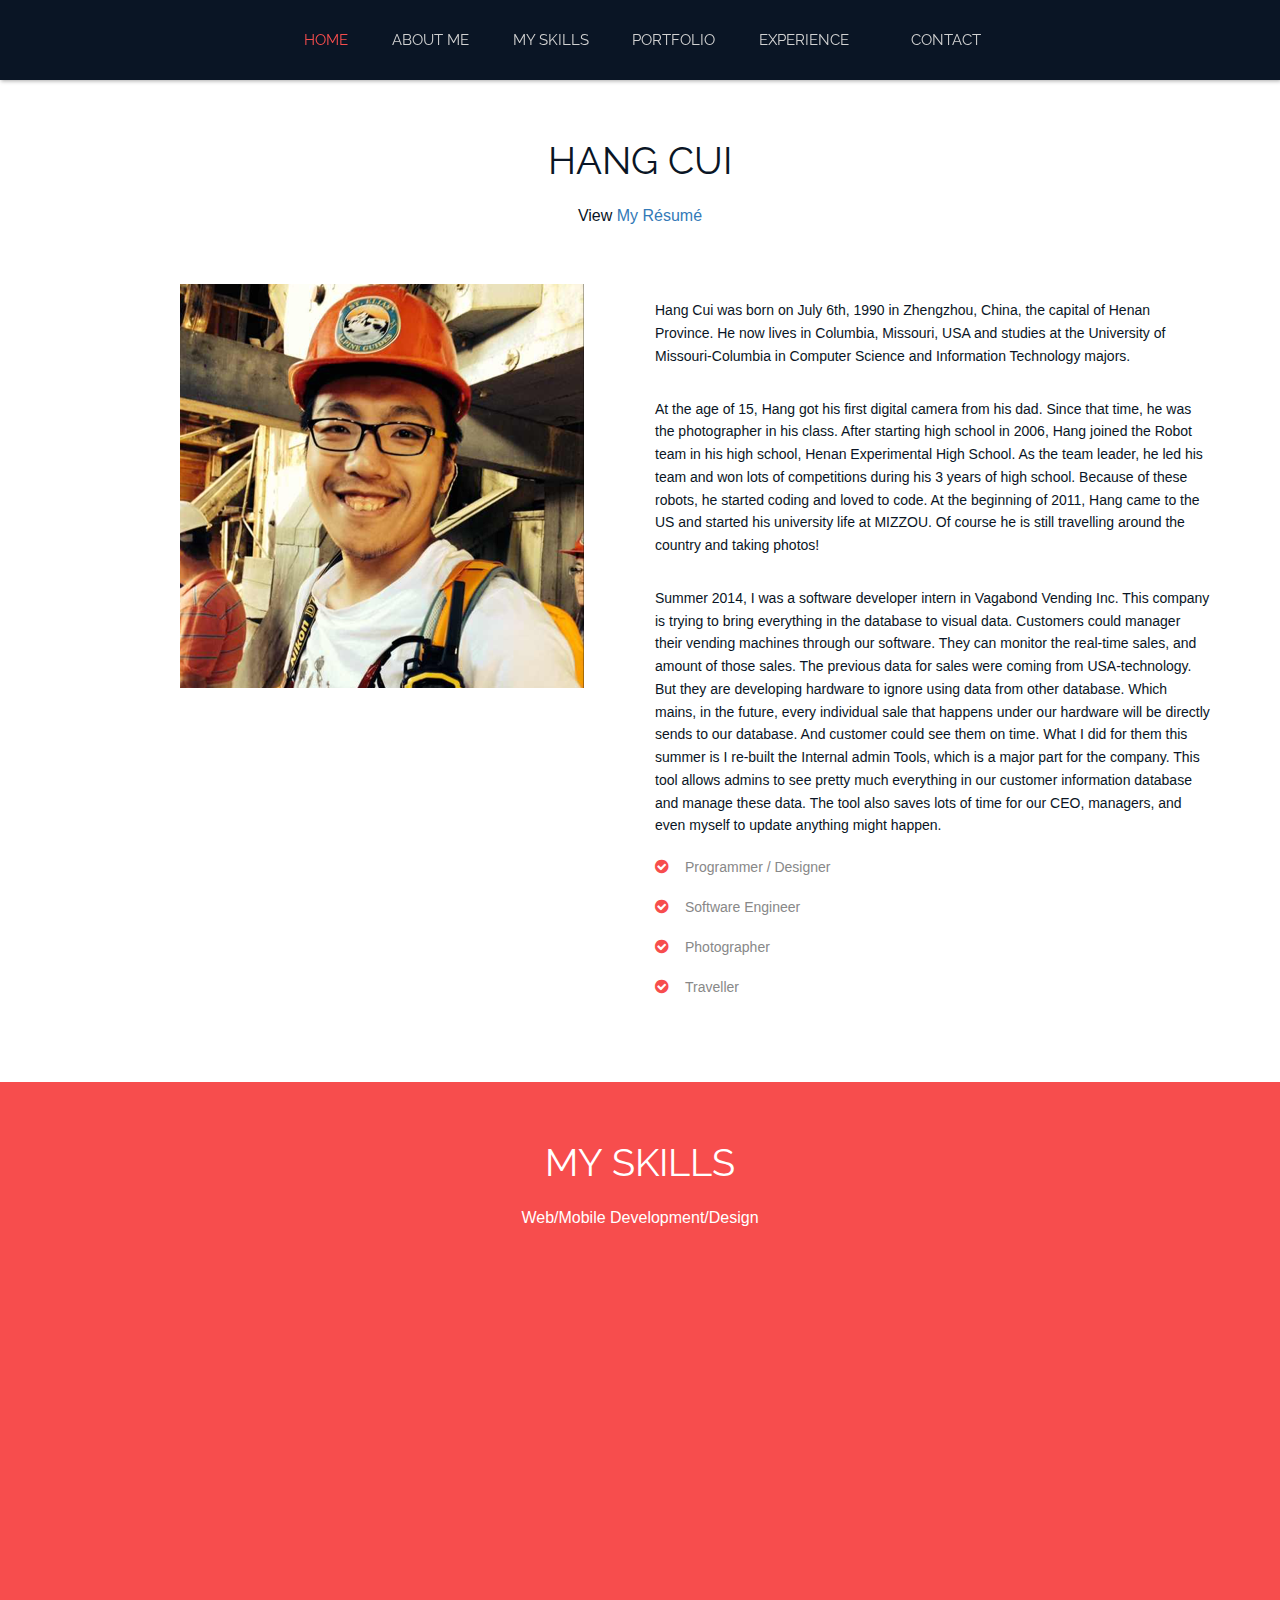
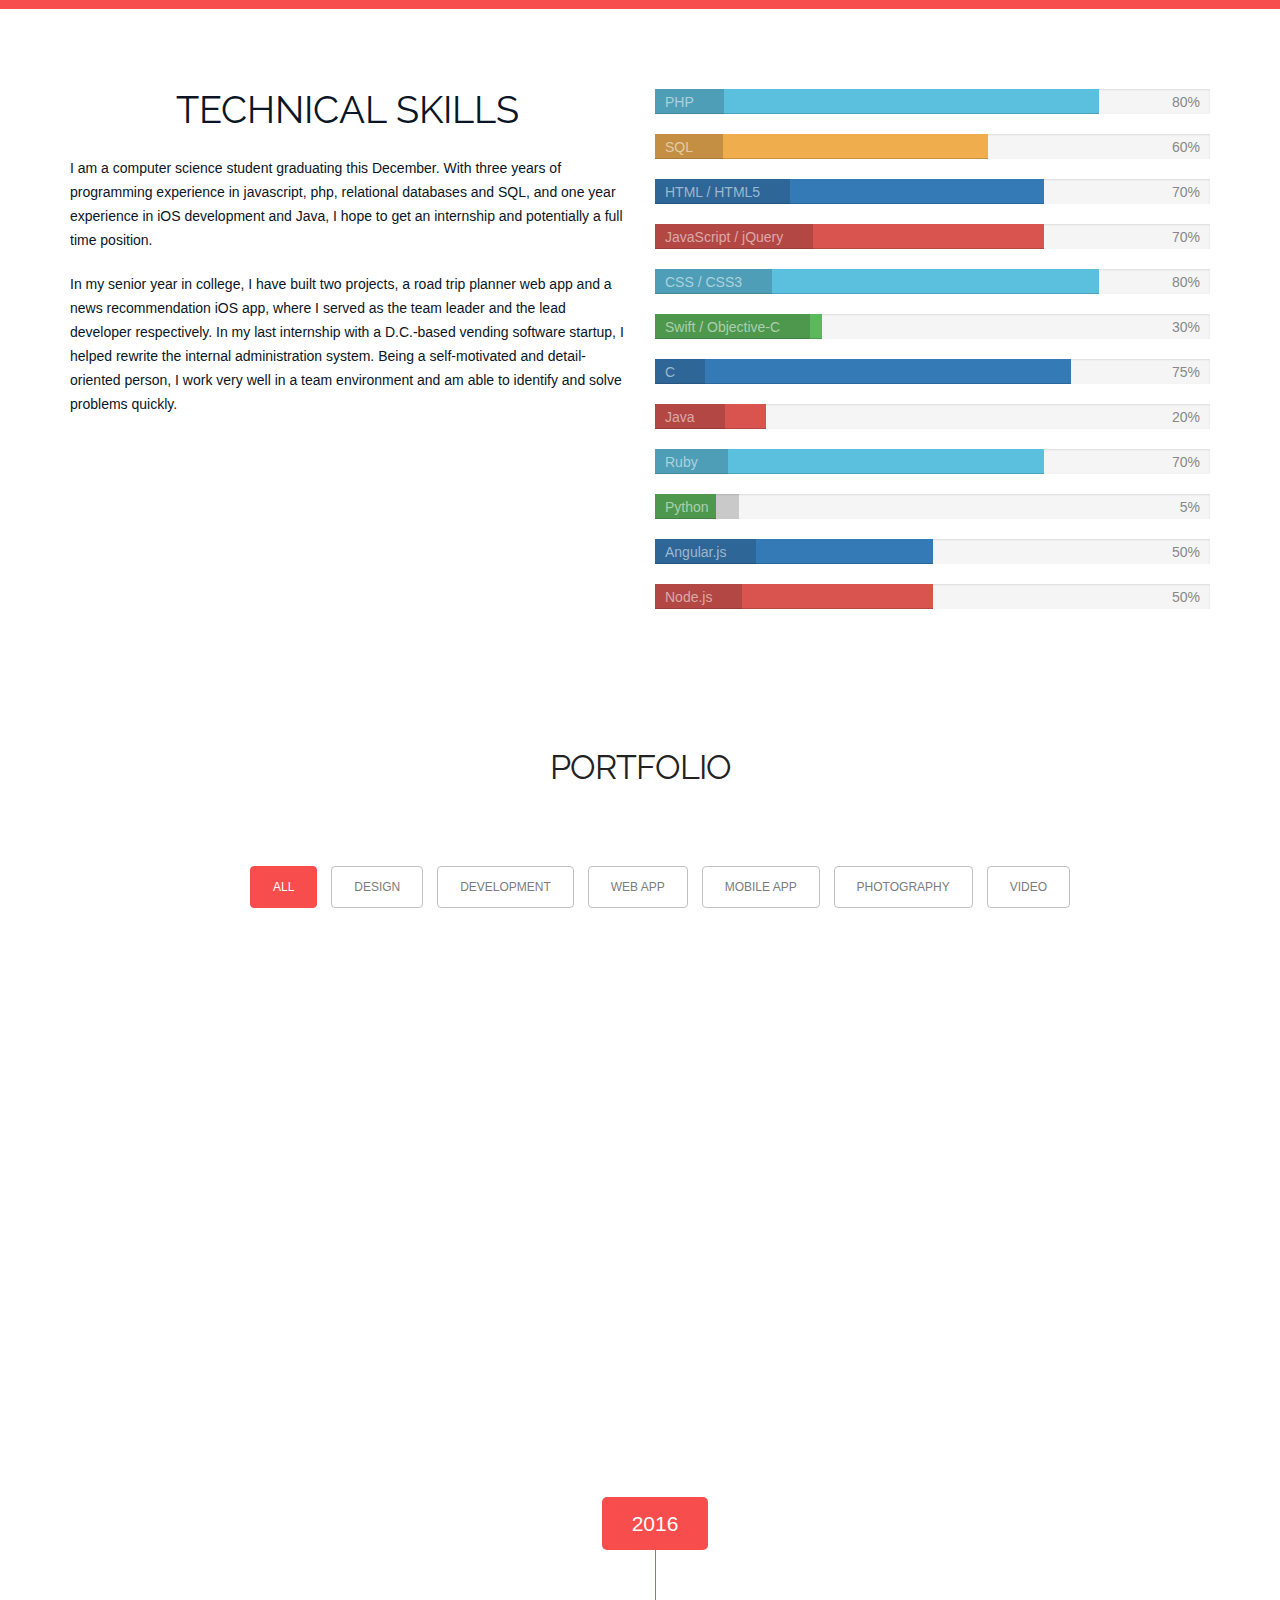
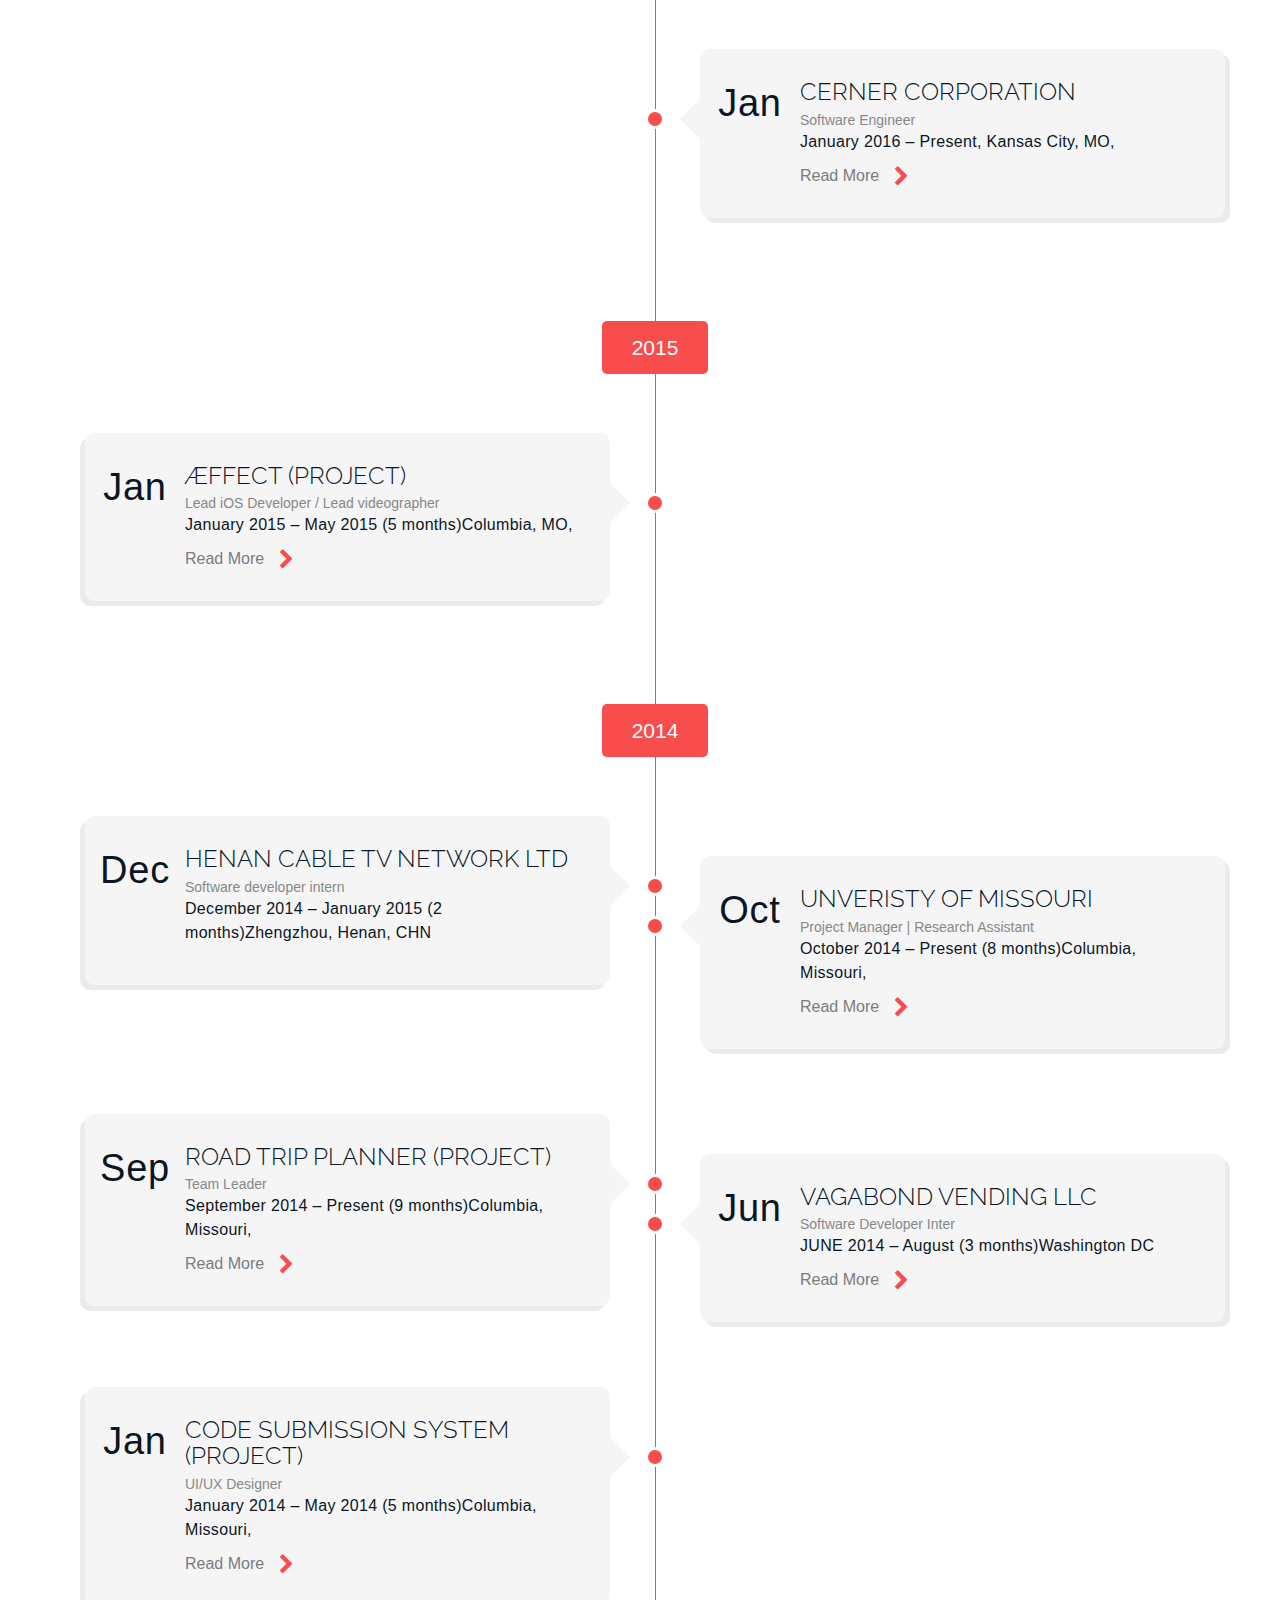
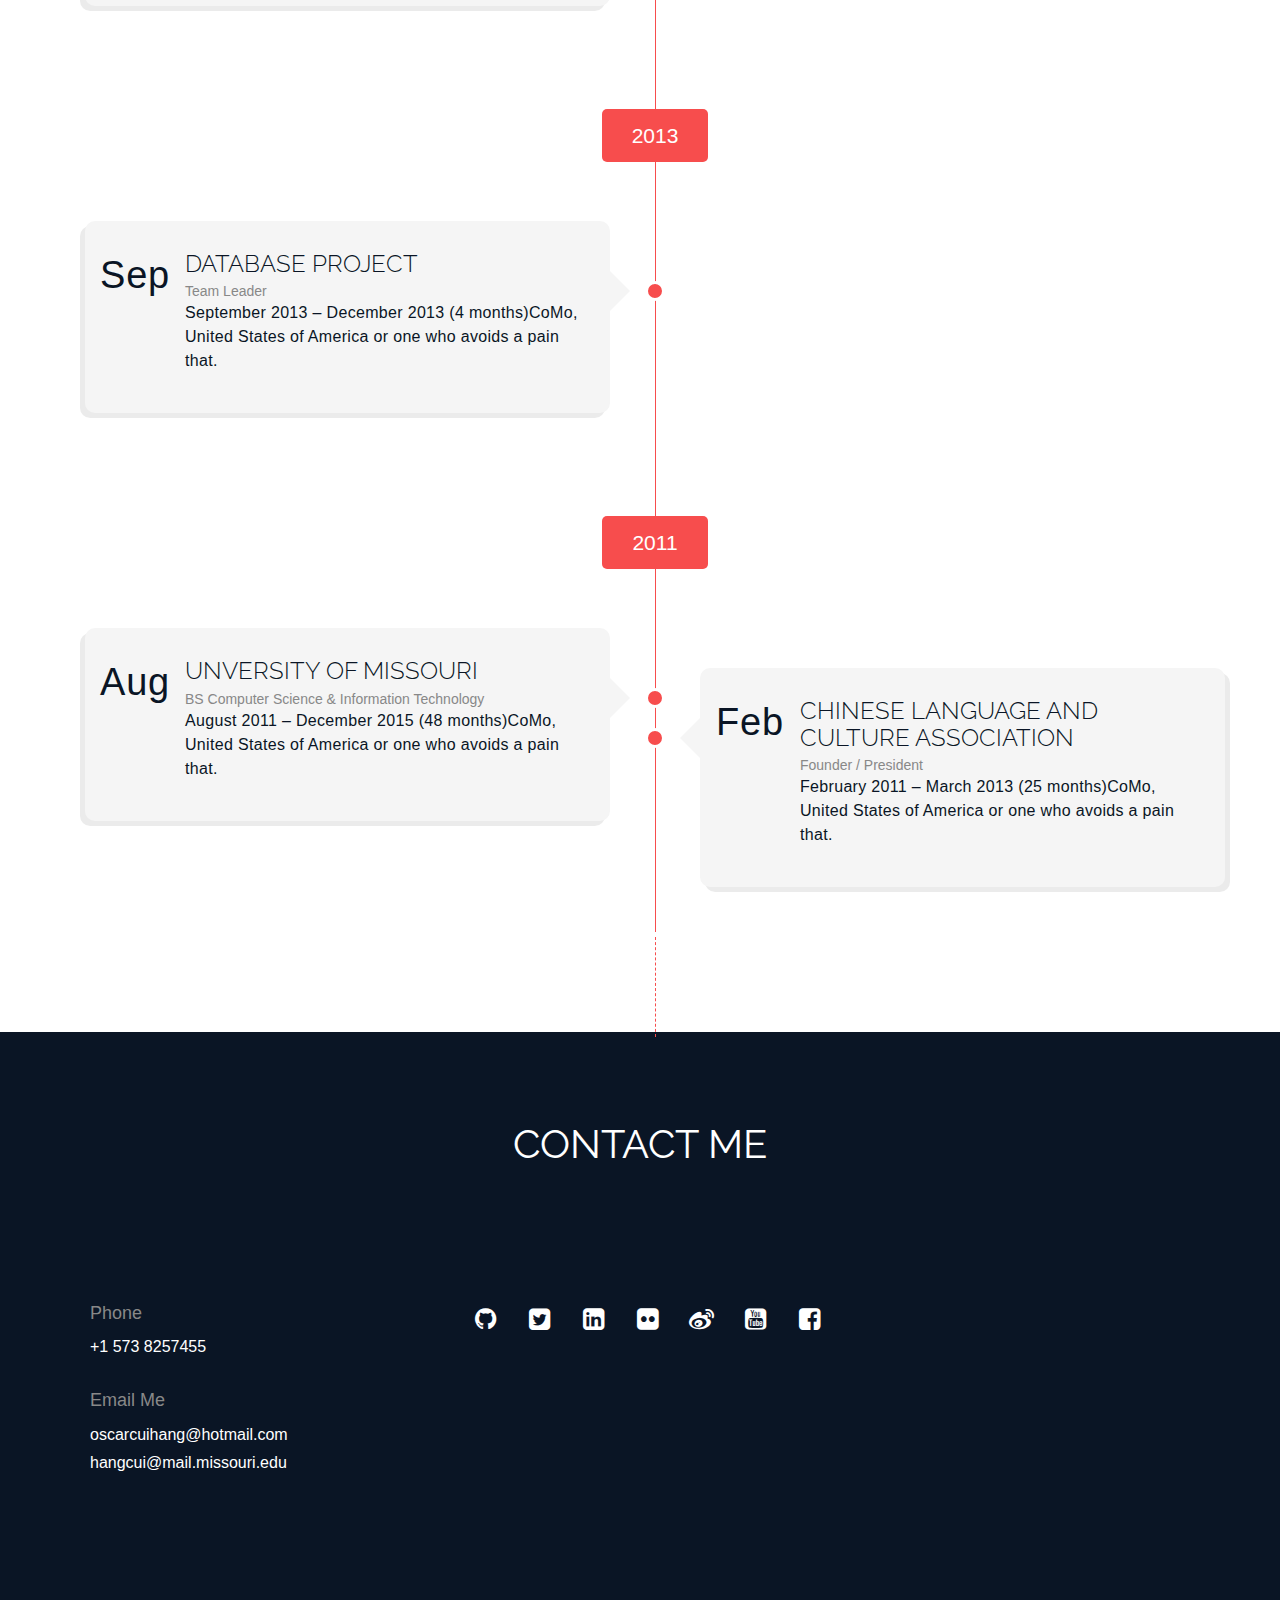
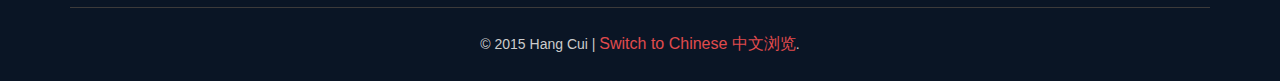
<file: index.html>
<!doctype html>
<html>
<head>
<meta charset="utf-8">
<meta name="viewport" content="width=device-width, maximum-scale=1">
<title>Hang Cui</title>
<link rel="icon" href="favicon.png" type="image/png">
<link href="css/bootstrap.min.css" rel="stylesheet" type="text/css">
<link rel="stylesheet" href="js/fancybox/jquery.fancybox.css" type="text/css" media="screen" />
<link href="css/style.css" rel="stylesheet" type="text/css"> 


<link rel="stylesheet" href="//maxcdn.bootstrapcdn.com/font-awesome/4.3.0/css/font-awesome.min.css">
<link href="css/animate.css" rel="stylesheet" type="text/css">
 
</head>
<body>
<!--Header_section-->
<header id="header_wrapper">
  <div class="container">
    <div class="header_box">
      <!--<div class="logo"><a href="#">Resume</a></div>-->
    <nav class="navbar navbar-inverse" role="navigation">
      <div class="navbar-header">
        <button type="button" id="nav-toggle" class="navbar-toggle" data-toggle="collapse" data-target="#main-nav"> <span class="sr-only">Toggle navigation</span> <span class="icon-bar"></span> <span class="icon-bar"></span> <span class="icon-bar"></span> </button>
        </div>
      <div id="main-nav" class="collapse navbar-collapse navStyle">
      <ul class="nav navbar-nav" id="mainNav">
        <li class="active"><a href="#header" class="scroll-link">Home</a></li>
        <li><a href="#aboutUs" class="scroll-link">About Me</a></li>
        <li><a href="#service" class="scroll-link">My Skills</a></li>
        <li><a href="#Portfolio" class="scroll-link">Portfolio</a></li> 
        <li><a href="#experience" class="scroll-link">Experience</a></li> 
        <li><a href="#contact" class="scroll-link">Contact</a></li>
      </ul>
      </div>
   </nav>
    </div>
  </div>
</header>
<!--Header_section--> 

<section id="aboutUs"><!--Aboutus-->
<div class="inner_wrapper about-us aboutUs-container fadeInLeft animated wow">
  <div class="container">
    <h2>Hang Cui</h2>
  <h6>View <a href="https://drive.google.com/file/d/0B3wyM_x0rG-GM0hVYjRhaFRMd3c/view?pref=2&pli=1">My Résumé</a></h6>
    <div class="inner_section">
 <div class="row">
      <div class="col-md-6"> <img class="img-responsive" src="image/hc.png" align=""> </div>
      <div class="col-md-6">
       
        <p>Hang Cui was born on July 6th, 1990 in Zhengzhou, China, the capital of Henan Province. He now lives in Columbia, Missouri, USA and studies at the University of Missouri-Columbia in Computer Science and Information Technology majors.</p>

        <p>At the age of 15, Hang got his first digital camera from his dad. Since that time, he was the photographer in his class. After starting high school in 2006, Hang joined the Robot team in his high school, Henan Experimental High School. As the team leader, he led his team and won lots of competitions during his 3 years of high school. Because of these robots, he started coding and loved to code. At the beginning of 2011, Hang came to the US and started his university life at MIZZOU. Of course he is still travelling around the country and taking photos!</p>

        <p>Summer 2014, I was a software developer intern in Vagabond Vending Inc. This company is trying to bring everything in the database to visual data. Customers could manager their vending machines through our software. They can monitor the real-time sales, and amount of those sales. The previous data for sales were coming from USA-technology. But they are developing hardware to ignore using data from other database. Which mains, in the future, every individual sale that happens under our hardware will be directly sends to our database. And customer could see them on time. What I did for them this summer is I re-built the Internal admin Tools, which is a major part for the company. This tool allows admins to see pretty much everything in our customer information database and manage these data. The tool also saves lots of time for our CEO, managers, and even myself to update anything might happen.</p>


        <ul class="about-us-list">
        <li class="points">Programmer / Designer</li> 
        <li class="points">Software Engineer</li>
        <li class="points">Photographer</li>
        <li class="points">Traveller</li>
        </ul><!-- /.about-us-list -->
                 
      </div>
    </div>
       </div>
  </div> 
  </div>
</section>
<!--Aboutus--> 


<!--Service-->
<section  id="service">
  <div class="container">
    <h2>My Skills</h2>
  <h6>Web/Mobile Development/Design</h6>
    <div class="service_wrapper">
      <div class="row">
       
        <div class="col-md-3">
          <div class="service_icon delay-03s animated wow  zoomIn"> <span><i class="fa fa-building-o"></i></span> </div>
            <div class="service_block">
            <h3 class="animated fadeInUp wow">Front End</h3>
            <p class="animated fadeInDown wow"></p>
            </div>
        </div>
        <div class="col-md-3">
          <div class="service_icon icon3  delay-03s animated wow zoomIn"> <span><i class="fa fa-database"></i></span> </div>
          <div class="service_block">
            
            <h3 class="animated fadeInUp wow">Back End</h3>
            <p class="animated fadeInDown wow"></p>
          </div>
        </div>
      <div class="col-md-3">
        <div class="service_icon icon3  delay-03s animated wow zoomIn"> <span><i class="fa fa-mobile fa-3x"></i></span> </div>
          <div class="service_block">
            
            <h3 class="animated fadeInUp wow">Mobile App</h3>
            <p class="animated fadeInDown wow"></p>
          </div>
        </div>
        
        <div class="col-md-3"> 
          <div class="service_icon icon2  delay-03s animated wow zoomIn"> <span><i class="fa fa-pencil"></i></span> </div> 
          <div class="service_block">
            <h3 class="animated fadeInUp wow">Design</h3>
            <p class="animated fadeInDown wow"></p>
          </div>
        </div>

    </div> 
   
    </div>
  </div>
</section>
<!--Service--> 
<section id="techSkills">
<div class="container">
 <div class="row"> 
<div class="col-sm-6 col-md-6">
<h2>Technical Skills</h2>
<p>
I am a computer science student graduating this December. With three years of programming experience in javascript, php, relational databases and SQL, and one year experience in iOS development and Java, I hope to get an internship and potentially a full time position. 
</p>
<br>
<p>In my senior year in college, I have built two projects, a road trip planner web app and a news recommendation iOS app, where I served as the team leader and the lead developer respectively. In my last internship with a D.C.-based vending software startup, I helped rewrite the internal administration system. Being a self-motivated and detail-oriented person, I work very well in a team environment and am able to identify and solve problems quickly. 
</p>

</div>
<div class="col-sm-6 col-md-6">
    
        <div class="progress">
            <div class="progress-bar progress-bar-info" role="progressbar" aria-valuenow="80" aria-valuemin="0" aria-valuemax="100" style="width: 80%">
                <span class="sr-only">80% Complete (info)</span>
            </div>
            <span class="progress-type">PHP</span>
            <span class="progress-completed">80%</span>
        </div>

        <div class="progress">
            <div class="progress-bar progress-bar-warning" role="progressbar" aria-valuenow="60" aria-valuemin="100" aria-valuemax="100" style="width: 60%">
                <span class="sr-only">60% Complete</span>
            </div>
            <span class="progress-type">SQL</span>
            <span class="progress-completed">60%</span>
        </div>

        <div class="progress">
            <div class="progress-bar" role="progressbar" aria-valuenow="60" aria-valuemin="70" aria-valuemax="100" style="width: 70%;">
                <span class="sr-only">70% Complete</span>
            </div>
            <span class="progress-type">HTML / HTML5</span>
            <span class="progress-completed">70%</span>
        </div>

        <div class="progress">
            <div class="progress-bar progress-bar-danger" role="progressbar" aria-valuenow="70" aria-valuemin="0" aria-valuemax="100" style="width: 70%">
                <span class="sr-only">70% Complete (warning)</span>
            </div>
            <span class="progress-type">JavaScript / jQuery</span>
            <span class="progress-completed">70%</span>
        </div>

        <div class="progress">
            <div class="progress-bar progress-bar-info" role="progressbar" aria-valuenow="80" aria-valuemin="0" aria-valuemax="100" style="width: 80%">
                <span class="sr-only">80% Complete (danger)</span>
            </div>
            <span class="progress-type">CSS / CSS3</span>
            <span class="progress-completed">80%</span>
        </div>

        <div class="progress">
            <div class="progress-bar progress-bar-success" role="progressbar" aria-valuenow="30" aria-valuemin="0" aria-valuemax="100" style="width: 30%">
                <span class="sr-only">30% Complete (success)</span>
            </div>
            <span class="progress-type">Swift / Objective-C</span>
            <span class="progress-completed">30%</span>
        </div>

        <div class="progress">
            <div class="progress-bar progress-bar" role="progressbar" aria-valuenow="10" aria-valuemin="0" aria-valuemax="100" style="width: 75%">
                <span class="sr-only">75% Complete (warning)</span>
            </div>
            <span class="progress-type">C</span>
            <span class="progress-completed">75%</span>
        </div>

        <div class="progress">
            <div class="progress-bar progress-bar-danger" role="progressbar" aria-valuenow="20" aria-valuemin="0" aria-valuemax="100" style="width: 20%">
                <span class="sr-only">20% Complete (info)</span>
            </div>
            <span class="progress-type">Java</span>
            <span class="progress-completed">20%</span>
        </div>

        <div class="progress">
            <div class="progress-bar progress-bar-info" role="progressbar" aria-valuenow="10" aria-valuemin="0" aria-valuemax="100" style="width: 70%">
                <span class="sr-only">70% Complete (info)</span>
            </div>
            <span class="progress-type">Ruby</span>
            <span class="progress-completed">70%</span>
        </div>

        <div class="progress">
            <div class="progress-bar progress-bar-success" role="progressbar" aria-valuenow="5" aria-valuemin="0" aria-valuemax="100" style="width: 11%">
                <span class="sr-only">5% Complete (success)</span>
            </div>
            <span class="progress-type">Python</span>
            <span class="progress-completed">5%</span>
        </div>

        <div class="progress">
            <div class="progress-bar progress-bar" role="progressbar" aria-valuenow="70" aria-valuemin="0" aria-valuemax="100" style="width: 50%">
                <span class="sr-only">50% Complete</span>
            </div>
            <span class="progress-type">Angular.js</span>
            <span class="progress-completed">50%</span>
        </div>

        <div class="progress">
            <div class="progress-bar progress-bar-danger" role="progressbar" aria-valuenow="70" aria-valuemin="0" aria-valuemax="100" style="width: 50%">
                <span class="sr-only">50% Complete (danger)</span>
            </div>
            <span class="progress-type">Node.js</span>
            <span class="progress-completed">50%</span>
        </div>


  </div>
  </div>

<div>
</section>

<!-- Portfolio -->
<section id="Portfolio" class="content"> 
  
  <!-- Container -->
  <div class="container portfolio_title"> 
    
    <!-- Title -->
    <div class="section-title">
      <h2>Portfolio</h2>
  <h6></h6>
    
    </div>
    <!--/Title --> 
    
  </div>
  <!-- Container -->
  
  <div class="portfolio-top"></div>
  
  <!-- Portfolio Filters -->
  <div class="portfolio"> 
    
    <div id="filters" class="sixteen columns">
      <ul class="clearfix">
        <li><a id="all" href="#" data-filter="*" class="active">
          <h5>All</h5>
          </a></li>
        <li><a class="" href="#" data-filter=".design">
          <h5>Design</h5>
          </a></li>
        <li><a class="" href="#" data-filter=".development">
          <h5>Development</h5>
          </a></li>
        <li><a class="" href="#" data-filter=".webapp">
          <h5>Web App</h5>
          </a></li>
        <li><a class="" href="#" data-filter=".mobileapp">
          <h5>Mobile App</h5>
          </a></li> 
        <li><a class="" href="#" data-filter=".photograpy">
          <h5>Photography</h5>
          </a></li>
        <li><a class="" href="#" data-filter=".video">
          <h5>Video</h5>
          </a></li>
      </ul>
    </div>
    <!--/Portfolio Filters --> 
    
    <!-- Portfolio Wrapper -->
    <div class="isotope fadeInLeft animated wow grid" style="position: relative; overflow: hidden; height: 480px;" id="portfolio_wrapper">  
      <!-- Portfolio Item -->
      <figure style="position: absolute; left: 0px; top: 0px; transform: translate3d(0px, 0px, 0px) scale3d(1, 1, 1); width: 337px; opacity: 1;" class="portfolio-item one-four   mobileapp design development isotope-item effect-oscar">
     
        <div class="portfolio_img">  <img  src="image/bg-1.png"  alt="Portfolio 1"> </div> 
      <figcaption>    
        <div>
          <a href="https://www.youtube.com/watch?v=WZkrRXFCZ1U" target = "https://www.youtube.com/watch?v=WZkrRXFCZ1U" class="fancybox"> 
          <h2>Æffect</h2>
              <p>News that gets you. </p>
          </a>
        </div>
      </figcaption>
        </figure>
      <!--/Portfolio Item --> 
      
      <!-- Portfolio Item-->
      <figure style="position: absolute; left: 0px; top: 0px; transform: translate3d(337px, 0px, 0px) scale3d(1, 1, 1); width: 337px; opacity: 1;" class="portfolio-item one-four  development design webapp isotope-item effect-oscar">
        <div class="portfolio_img"> <img  src="image/bg-2.png" alt="Portfolio 1"> </div>
          <figcaption>    
        <div>
          <a href="http://52.10.86.94/" target ="http://52.10.86.94/" class="fancybox"> 
          <h2>RT Planner</h2>
              <p>Plan your road trip and go!</p>
          </a>
        </div>
      </figcaption>
        </figure>
      <!--/Portfolio Item --> 
      
      <!-- Portfolio Item-->
      <figure style="position: absolute; left: 0px; top: 0px; transform: translate3d(674px, 0px, 0px) scale3d(1, 1, 1); width: 337px; opacity: 1;" class="portfolio-item one-four  mobileapp webapp development isotope-item effect-oscar">
        <div class="portfolio_img"> <img  src="image/bg-4.png" alt="Portfolio 1"> </div>
         <figcaption>   
        <div>
          <a href="https://itunes.apple.com/us/app/vagabond/id448926266" target="https://itunes.apple.com/us/app/vagabond/id448926266" class="fancybox"> 
          <h2>Vagabong V</h2>
              <p>All Vending infomation is up on cloud, check your inventory anywhere at anytime</p>
          </a>
        </div>
      </figcaption>
      </figure>
      <!-- Portfolio Item -->


      <!-- Portfolio Item -->
      <figure style="position: absolute; left: 0px; top: 0px; transform: translate3d(1011px, 0px, 0px) scale3d(1, 1, 1); width: 337px; opacity: 1;" class="portfolio-item one-four  development design webapp isotope-item effect-oscar">
        <div class="portfolio_img"> <img  src="image/bg-3.png" alt="Portfolio 1"> </div>
       <figcaption>   
        <div>
          <a href="https://swegroupc.herokuapp.com/" target="https://swegroupc.herokuapp.com/" class="fancybox"> 
          <h2 >Submission</h2>
              <p>From now, there is no trouble to submit your code assignments.</p>
          </a>
        </div>
      </figcaption>
        </figure>
      <!--/Portfolio Item-->  
      
      <!-- Portfolio Item -->
      <figure style="position: absolute; left: 0px; top: 0px; transform: translate3d(0px, 240px, 0px) scale3d(1, 1, 1); width: 337px; opacity: 1;" class="portfolio-item one-four  mobileapp design development isotope-item effect-oscar">
        <div class="portfolio_img"> <img  src="image/bg-5.png" alt="Portfolio 1"> </div>
       <figcaption>   
        <div>
          <a href="https://itunes.apple.com/us/app/itongue/id998044356" target ="https://itunes.apple.com/us/app/itongue/id998044356" class="fancybox"> 
          <h2>iTongue</h2>
              <p>Traditional Chinese medical helps your daily diet.</p>
          </a>
        </div>
      </figcaption>
      </figure>
      <!--/Portfolio Item --> 
      
      <!-- Portfolio Item -->
      <figure style="position: absolute; left: 0px; top: 0px; transform: translate3d(337px, 240px, 0px) scale3d(1, 1, 1); width: 337px; opacity: 1;" class="portfolio-item one-four  photograpy isotope-item effect-oscar">
        <div class="portfolio_img"> <img  src="image/bg-6.png" alt="Portfolio 1"> </div>
       <figcaption>   
        <div>
          <a href="https://www.flickr.com/photos/oscarcuihang/sets/72157651769451031" target ="https://www.flickr.com/photos/oscarcuihang/sets/72157651769451031" class="fancybox"> 
          <h2>México</h2>
              <p>Hola Mi viaje</p>
          </a>
        </div>
      </figcaption>
      </figure>
      <!--/Portfolio Item --> 
      
      <!-- Portfolio Item  -->
      <figure style="position: absolute; left: 0px; top: 0px; transform: translate3d(674px, 240px, 0px) scale3d(1, 1, 1); width: 337px; opacity: 1;" class="portfolio-item one-four photograpy isotope-item effect-oscar">
        <div class="portfolio_img"> <img  src="image/bg-7.png" alt="Portfolio 1"> </div>       
       <figcaption>   
        <div>
          <a href="https://www.flickr.com/photos/oscarcuihang/sets/72157646523890462" target ="https://www.flickr.com/photos/oscarcuihang/sets/72157646523890462" class="fancybox"> 
          <h2>Alaska-P</h2>
              <p>The Last Frontier</p>
          </a>
        </div>
      </figcaption>
       </figure>
      <!--/Portfolio Item --> 
      
      <!-- Portfolio Item -->
      <figure style="position: absolute; left: 0px; top: 0px; transform: translate3d(1011px, 240px, 0px) scale3d(1, 1, 1); width: 337px; opacity: 1;" class="portfolio-item one-four video isotope-item effect-oscar">
        <div class="portfolio_img"> <img  src="image/bg-8.png" alt="Portfolio 1"> </div>       
      <figcaption>    
        <div>
          <a href="https://www.youtube.com/watch?v=f9QE8jvxKw0" target ="https://www.youtube.com/watch?v=f9QE8jvxKw0" class="fancybox"> 
          <h2>Alaska-V</h2>
              <p>Life is either an incredible adventure or its nothing at all</p>
          </a>
        </div>
      </figcaption>
        </figure>
      <!--/Portfolio Item --> 
      
    </div>
    <!--/Portfolio Wrapper --> 
    
  </div>
  <!--/Portfolio Filters -->
  
  <div class="portfolio_btm"></div>
  
  
  <div id="project_container">
    <div class="clear"></div>
    <div id="project_data"></div>
  </div>
 
  
</section>
<!--/Portfolio --> 
<section id="experience">
<div class="container">
    <section id="news" class="white-bg padding-top-bottom">
      <div class="container">
      <div class="timeline">

        <!---2016-->
        <div class="date-title">
          <span>2016</span>
        </div>
        <div class="row">
          <div class="col-sm-6 news-item right">
            <div class="news-content">
              <div class="date">
                <p>Jan</p> 
              </div>
              <h2 class="news-title">Cerner Corporation</h2> 
              <span>Software Engineer</span>
              <p>January 2016 – Present, Kansas City, MO, </p>
              <a class="read-more" href="https://www.cerner.com">Read More</a>
            </div>
          </div>
        </div>

        <!---2015-->
        <div class="date-title">
          <span>2015</span>
        </div>
        <div class="row">
          <div class="col-sm-6 news-item">
            <div class="news-content">
              <div class="date">
                <p>Jan</p> 
              </div>
              <h2 class="news-title">Æffect (Project)</h2> 
              <span>Lead iOS Developer / Lead videographer</span>
              <p>January 2015 – May 2015 (5 months)Columbia, MO, </p>
              <a class="read-more" href="https://www.youtube.com/watch?v=WZkrRXFCZ1U">Read More</a>
            </div>
          </div>
        </div>

        <!---2014-->
        <div class="date-title">
          <span>2014</span>
        </div>
        <div class="row">
          <div class="col-sm-6 news-item">
            <div class="news-content">
              <div class="date">
                <p>Dec</p> 
              </div>
              <h2 class="news-title">Henan Cable TV Network Ltd</h2> 
              <span>Software developer intern</span> 
              <p>December 2014 – January 2015 (2 months)Zhengzhou, Henan, CHN</p>
            </div>
          </div>
          
          <div class="col-sm-6 news-item right">
            <div class="news-content">
              <div class="date">
                <p>Oct</p> 
              </div>
              <h2 class="news-title">Unveristy of Missouri</h2> 
              <span>Project Manager | Research Assistant</span>
              <p>October 2014 – Present (8 months)Columbia, Missouri, </p>
              <a class="read-more" href="https://itunes.apple.com/us/app/itongue/id998044356">Read More</a>
            </div>
          </div>
          </div>
          <div class="row">
            <div class="col-sm-6 news-item">
              <div class="news-content">
                <div class="date">
                  <p>Sep</p> 
                </div>
                <h2 class="news-title">Road Trip Planner (Project)</h2> 
                <span>Team Leader</span>
                <p>September 2014 – Present (9 months)Columbia, Missouri, </p>
                <a class="read-more" href="http://52.10.86.94/">Read More</a>
              </div>
            </div>

            <div class="col-sm-6 news-item right">
            <div class="news-content">
              <div class="date">
                <p>Jun</p> 
              </div>
              <h2 class="news-title">Vagabond Vending LLC</h2> 
              <span>Software Developer Inter</span>
              <p>JUNE 2014 – August (3 months)Washington DC </p>
              <a class="read-more" href="https://itunes.apple.com/us/app/vagabond/id448926266">Read More</a>
            </div>
          </div>
              
          </div>
          <div class="row">
            <div class="col-sm-6 news-item">
              <div class="news-content">
                <div class="date">
                  <p>Jan</p> 
                </div>
                <h2 class="news-title">Code Submission System (Project)</h2> 
                <span>UI/UX Designer</span>
                <p>January 2014 – May 2014 (5 months)Columbia, Missouri, </p>
                <a class="read-more" href="https://swegroupc.herokuapp.com/">Read More</a>
              </div>
            </div> 
          </div>
        
        <div class="date-title">
          <span>2013</span>
        </div>
        <div class="row"> 
          <div class="col-sm-6 news-item">
            <div class="news-content">
              <div class="date">
                <p>Sep</p> 
              </div>
              <h2 class="news-title">Database Project</h2> 
              <span>Team Leader</span>
              <p>September 2013 – December 2013 (4 months)CoMo, United States of America or one who avoids a pain that.</p>
            </div>
          </div>
        </div>

        <div class="date-title">
          <span>2011</span>
        </div>
        <div class="row"> 
          <div class="col-sm-6 news-item">
            <div class="news-content">
              <div class="date">
                <p>Aug</p> 
              </div>
              <h2 class="news-title">Unversity of Missouri</h2> 
              <span>BS Computer Science & Information Technology</span>
              <p>August 2011 – December 2015 (48 months)CoMo, United States of America or one who avoids a pain that.</p>
            </div>
          </div>

          <div class="col-sm-6 news-item right">
            <div class="news-content">
              <div class="date">
                <p>Feb</p> 
              </div>
              <h2 class="news-title">Chinese Language and Culture Association</h2> 
              <span>Founder / President</span>
              <p>February 2011 – March 2013 (25 months)CoMo, United States of America or one who avoids a pain that.</p>
              
            </div>
          </div>
        </div>

      </div>
    </div>
  </section>
</div>                                                              
</section> 
<!--Footer-->
<footer class="footer_wrapper" id="contact">
  <div class="container">
    <section class="page_section contact" id="contact">
      <div class="contact_section">
        <h2>Contact Me</h2>
  <h6>Lorem ipsum dolor sit amet, consectetur Morbi sagittis, sem quisci ipsum</h6>
     
      </div>
      <div class="row">
        <div class="col-lg-4">  
     <div class="contact_info">
                            
                            <div class="detail">
                                <h4>Phone</h4>
                                <p>+1 573 8257455</p>
                            </div>
                            <div class="detail">
                                <h4>Email Me</h4>
                                <p>oscarcuihang@hotmail.com</br>hangcui@mail.missouri.edu</p>
                            </div> 
      </div>
            
        
          
         
        </div>
        <div class="col-lg-8">
          <ul class="social_links">

            <li class=""><a href="https://github.com/oscarcuihang" target="https://github.com/oscarcuihang"><i class="fa fa-github"></i></a></li>
            <li class=""><a href="https://www.twitter.com/oscarcuihang" target ="https://www.twitter.com/oscarcuihang"><i class="fa fa-twitter-square"></i></a></li>
            <li class=""><a href="https://www.linkedin.com/pub/hang-cui/57/414/22" target ="https://www.linkedin.com/pub/hang-cui/57/414/22"><i class="fa fa-linkedin-square"></i></a></li>
            <li class=""><a href="https://flickr.com/oscarcuihang" target ="https://flickr.com/oscarcuihang"><i class="fa fa-flickr"></i></a></li>
            <li class=""><a href="http://www.weibo.com/oscarcuihang" target ="http://www.weibo.com/oscarcuihang"><i class="fa fa-weibo"></i></a></li>
            <li class=""><a href="https://www.youtube.com/oscarcuihang" target ="https://www.youtube.com/oscarcuihang"><i class="fa fa-youtube-square"></i></a></li>
            <li class=""><a href="https://www.facebook.com/oscarcuihang" target ="https://www.facebook.com/oscarcuihang"><i class="fa fa-facebook-square"></i></a></li>
            
          </ul>
        </div>
      </div>
    </section>
  </div>
  <div class="container">
    <div class="footer_bottom"><span>© 2015 Hang Cui | <a href="index-ch.html">Switch to Chinese 中文浏览</a>. </span> </div>
  </div>
</footer>

<script type="text/javascript" src="js/jquery-1.11.0.min.js"></script>
<script type="text/javascript" src="js/bootstrap.min.js"></script>
<script type="text/javascript" src="js/jquery-scrolltofixed.js"></script>
<script type="text/javascript" src="js/jquery.nav.js"></script> 
<script type="text/javascript" src="js/jquery.easing.1.3.js"></script>
<script type="text/javascript" src="js/jquery.isotope.js"></script>
<script src="js/fancybox/jquery.fancybox.pack.js" type="text/javascript"></script> 
<script type="text/javascript" src="js/wow.js"></script> 
<script type="text/javascript" src="js/custom.js"></script>

</body>
</html>
</file>
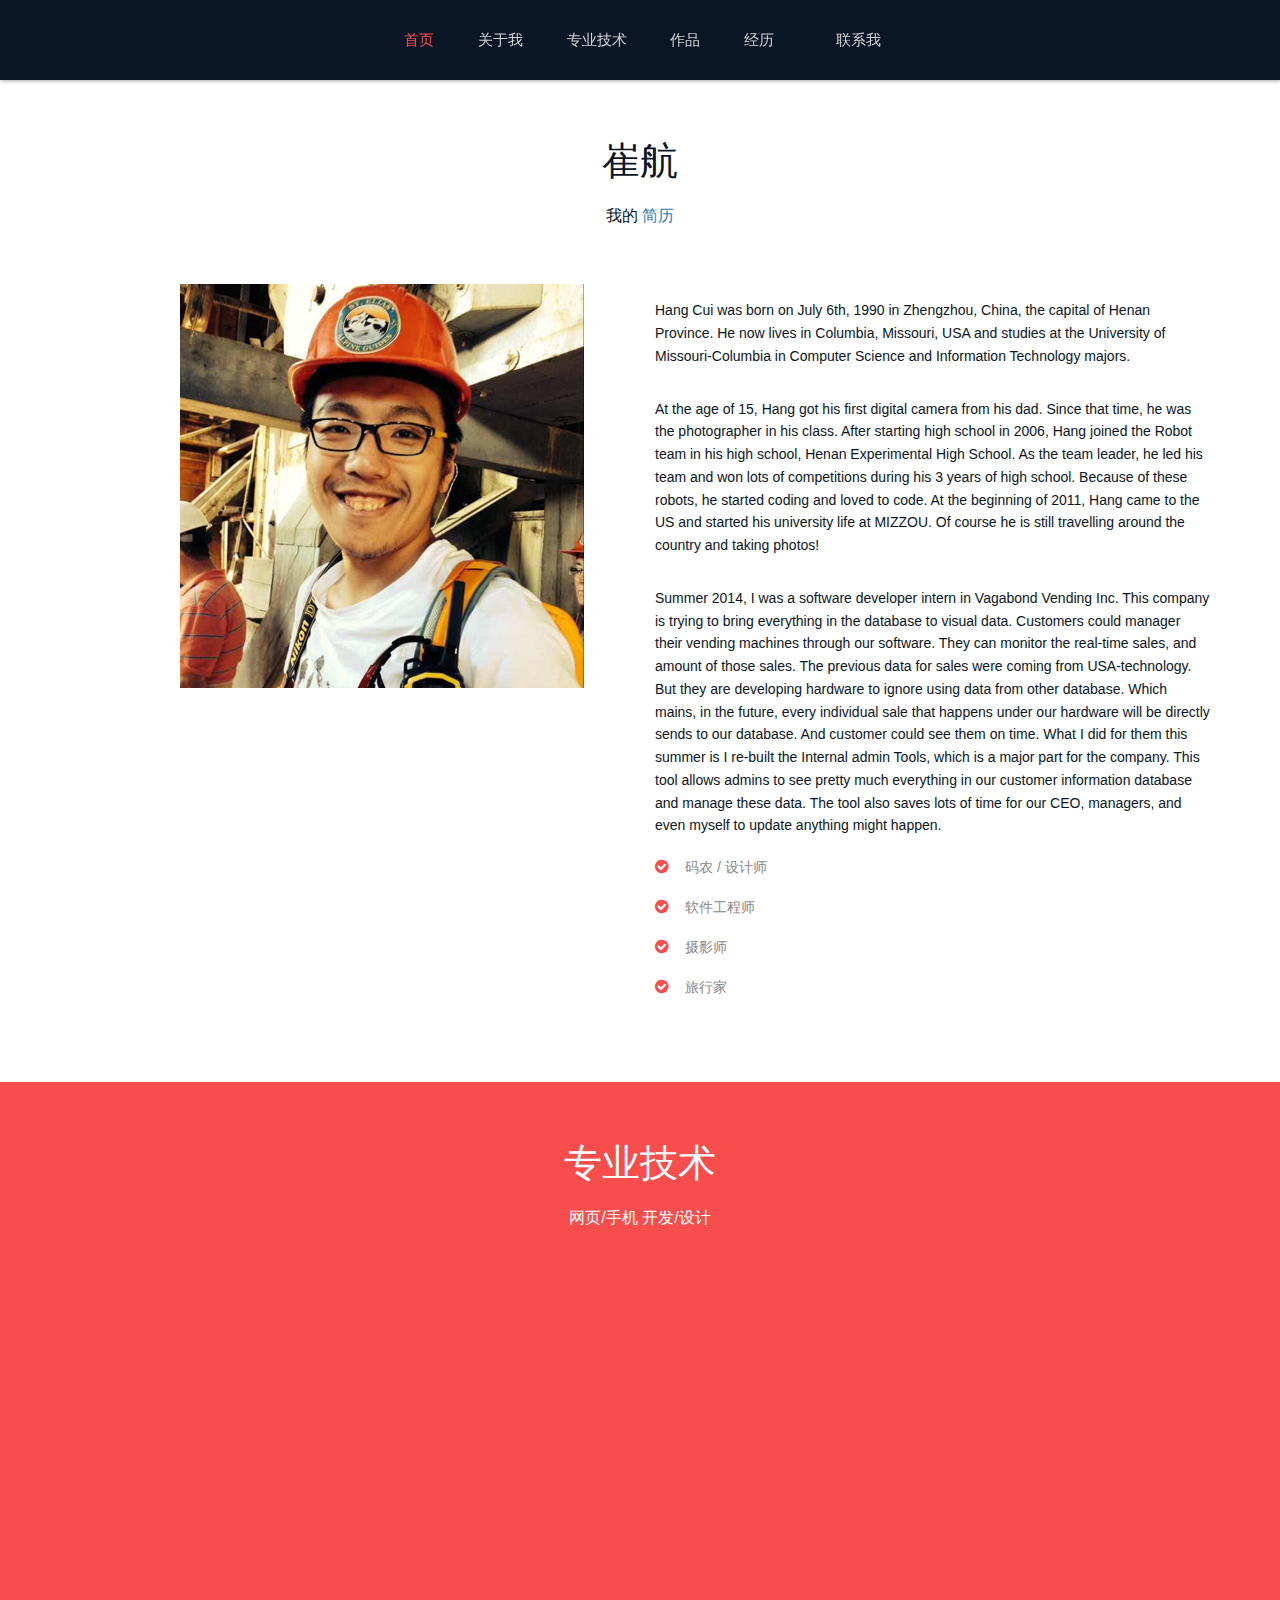
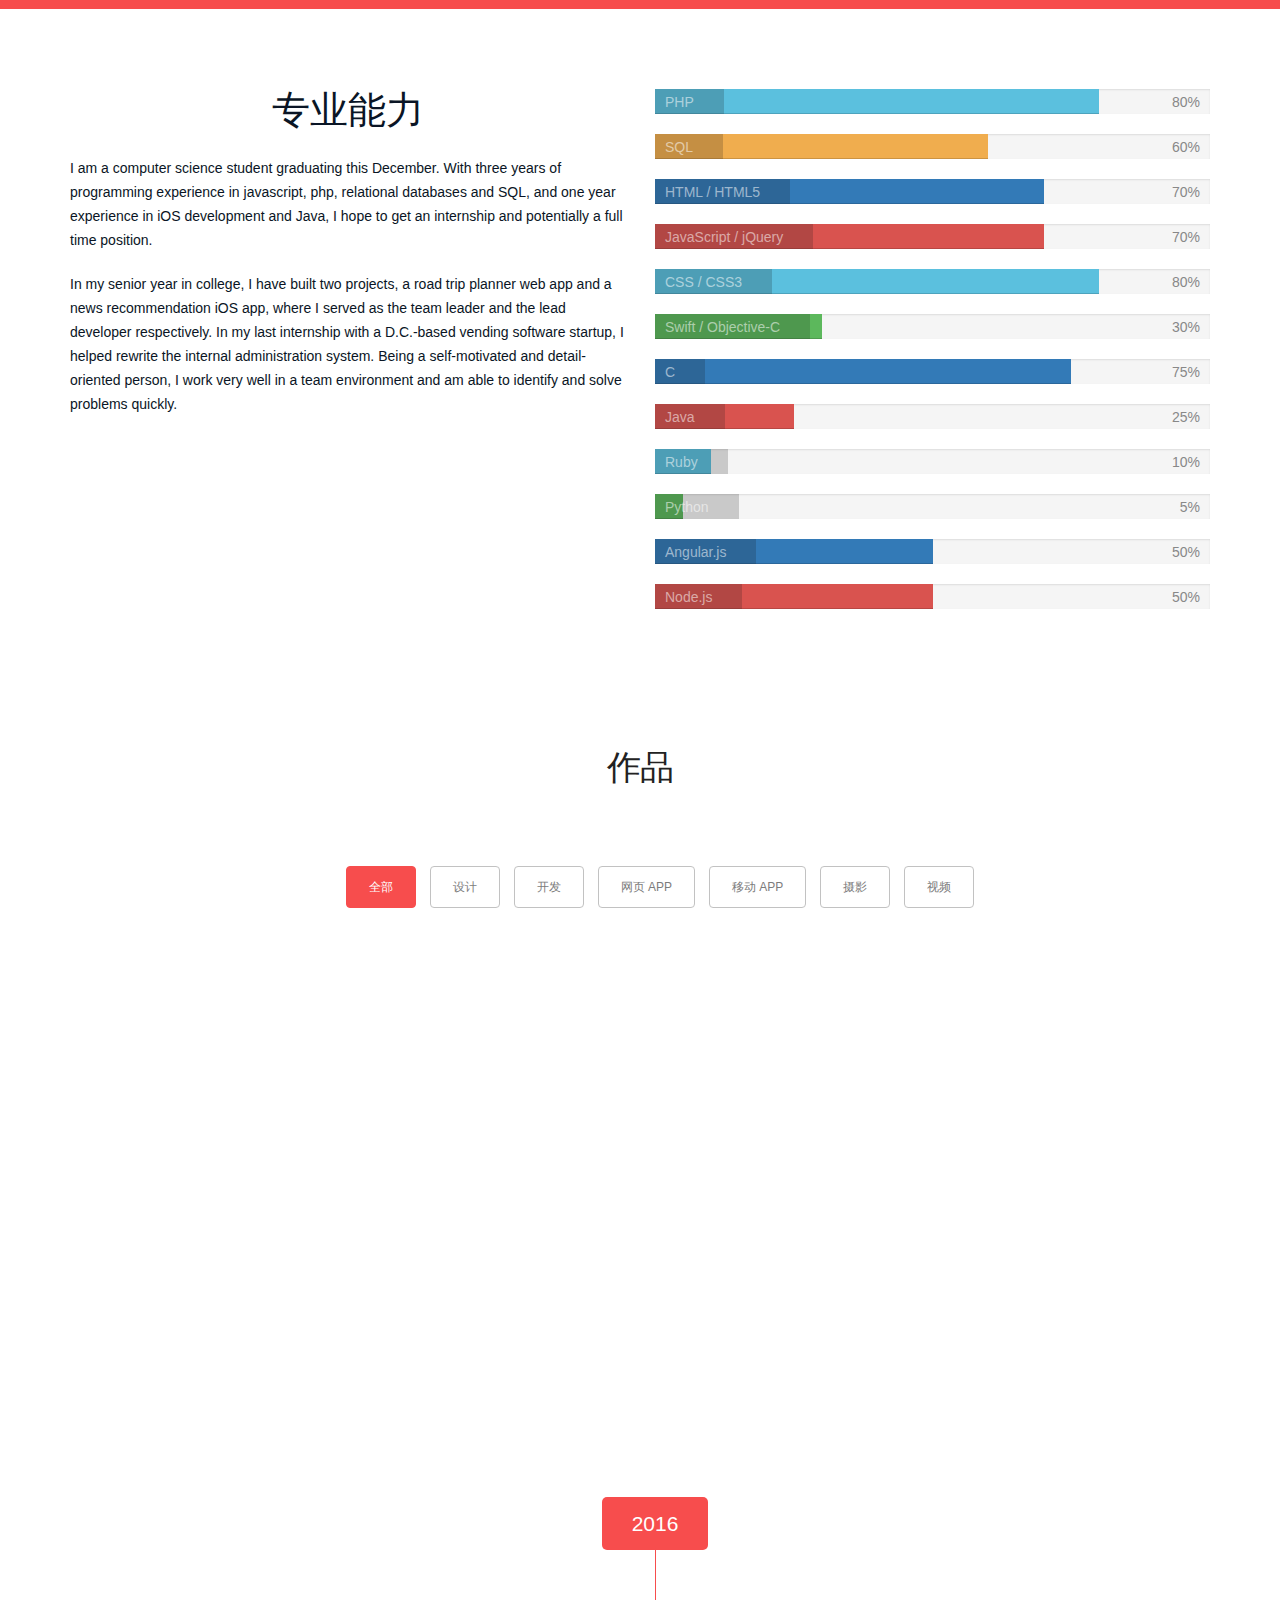
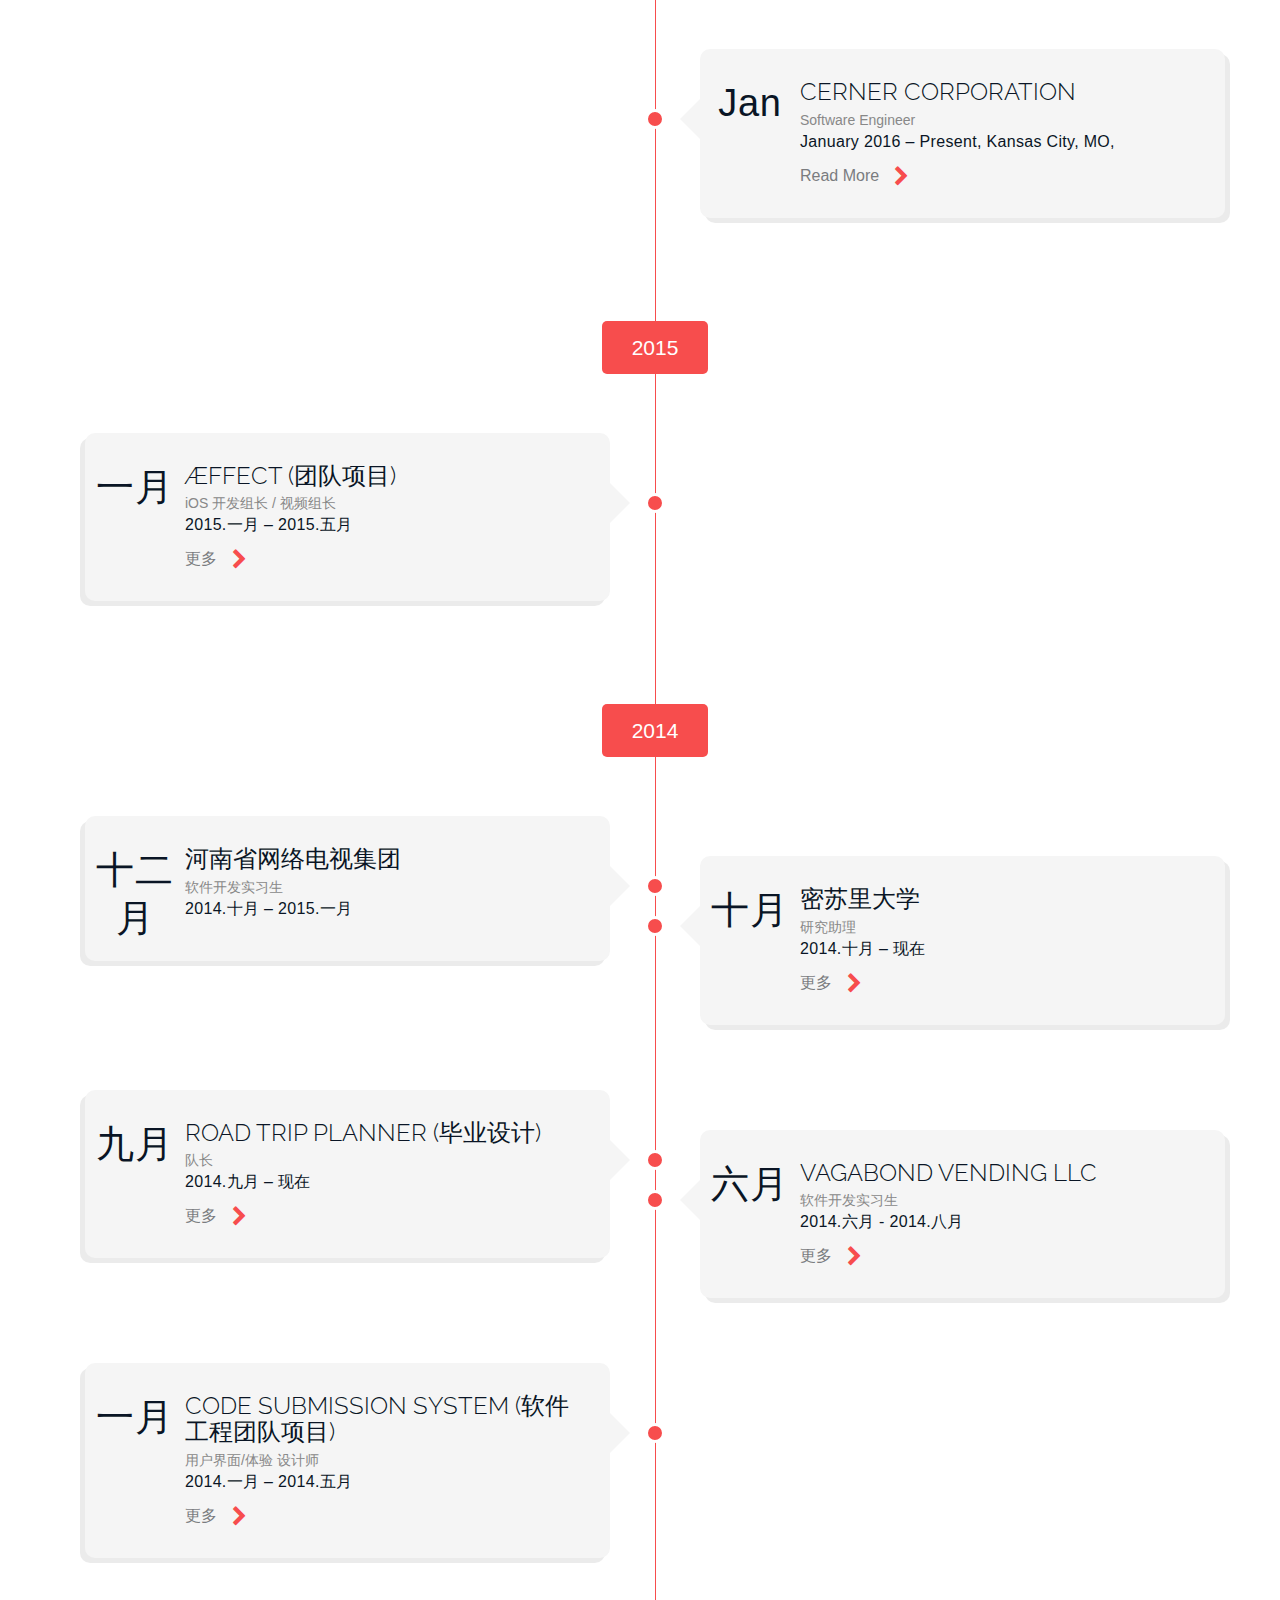
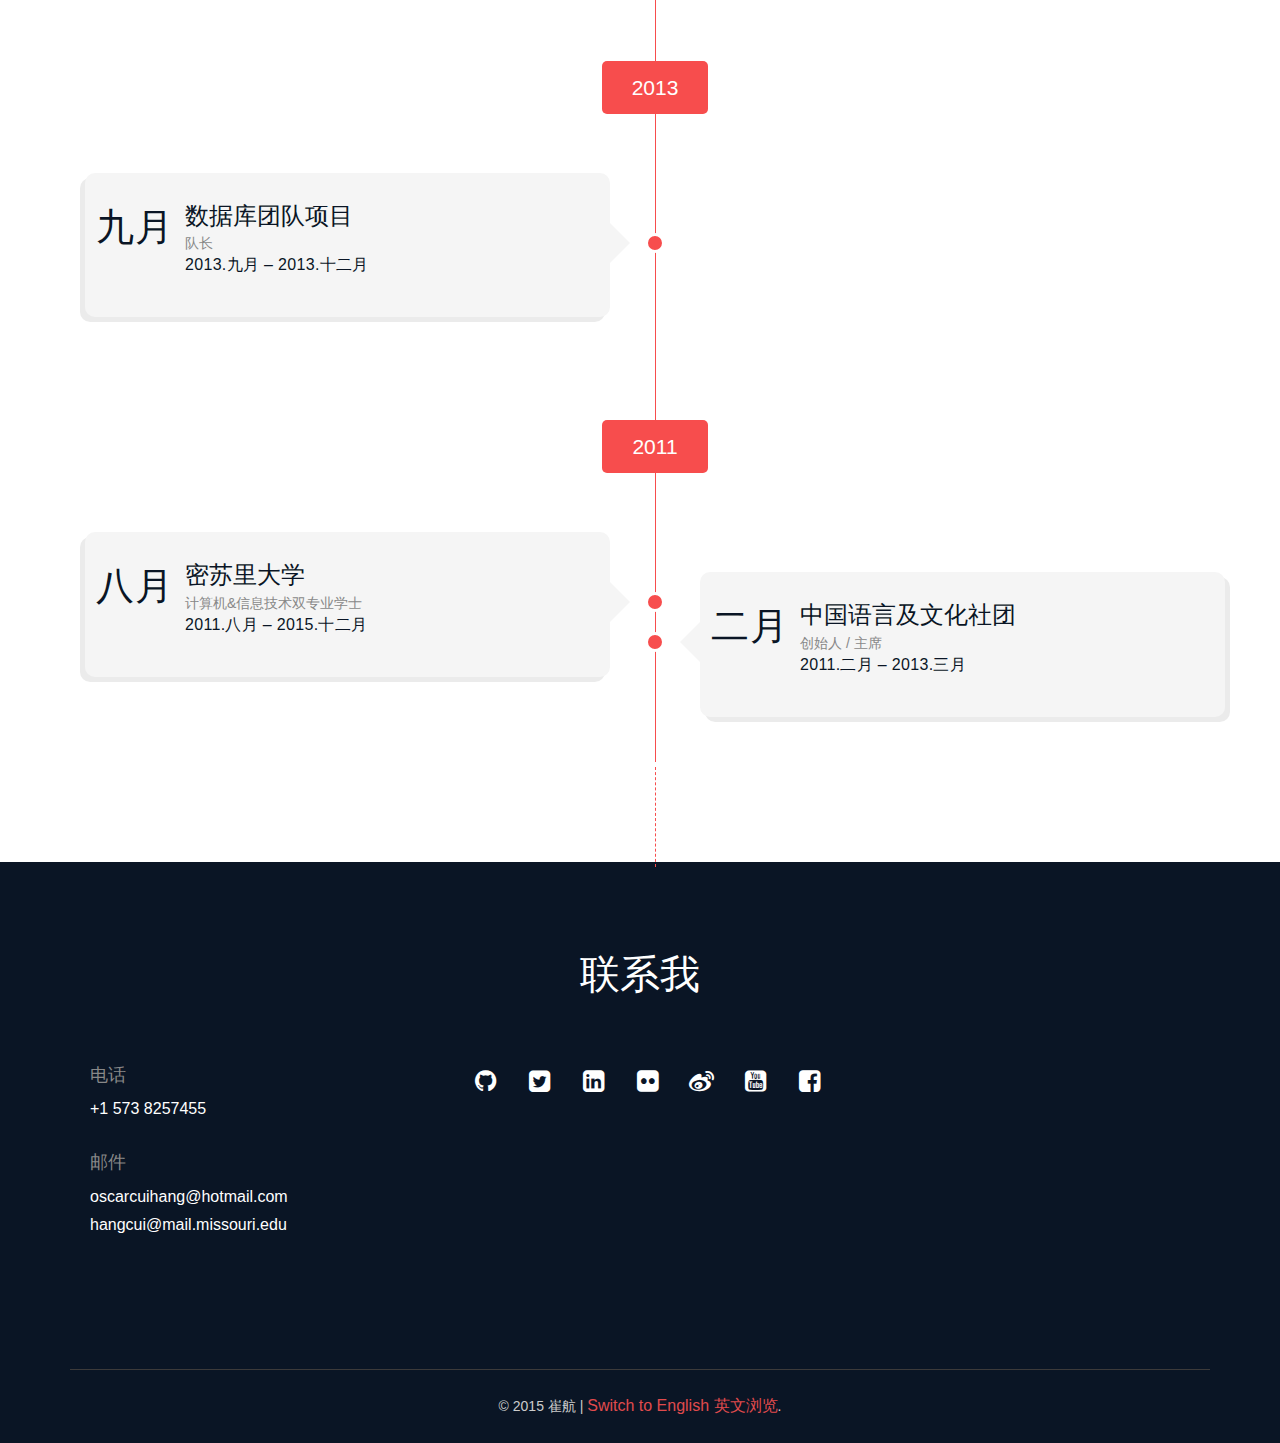
<file: index-ch.html>
<!doctype html>
<html>
<head>
<meta charset="utf-8">
<meta name="viewport" content="width=device-width, maximum-scale=1">
<title>崔航</title>
<link rel="icon" href="favicon.png" type="image/png">
<link href="css/bootstrap.min.css" rel="stylesheet" type="text/css">
<link rel="stylesheet" href="js/fancybox/jquery.fancybox.css" type="text/css" media="screen" />
<link href="css/style.css" rel="stylesheet" type="text/css"> 


<link rel="stylesheet" href="//maxcdn.bootstrapcdn.com/font-awesome/4.3.0/css/font-awesome.min.css">
<link href="css/animate.css" rel="stylesheet" type="text/css">
 
</head>
<body>
<!--Header_section-->
<header id="header_wrapper">
  <div class="container">
    <div class="header_box">
      <!--<div class="logo"><a href="#">Resume</a></div>-->
    <nav class="navbar navbar-inverse" role="navigation">
      <div class="navbar-header">
        <button type="button" id="nav-toggle" class="navbar-toggle" data-toggle="collapse" data-target="#main-nav"> <span class="sr-only">Toggle navigation</span> <span class="icon-bar"></span> <span class="icon-bar"></span> <span class="icon-bar"></span> </button>
        </div>
      <div id="main-nav" class="collapse navbar-collapse navStyle">
      <ul class="nav navbar-nav" id="mainNav">
        <li class="active"><a href="#header" class="scroll-link">首页</a></li>
        <li><a href="#aboutUs" class="scroll-link">关于我</a></li>
        <li><a href="#service" class="scroll-link">专业技术</a></li>
        <li><a href="#Portfolio" class="scroll-link">作品</a></li> 
        <li><a href="#experience" class="scroll-link">经历</a></li> 
        <li><a href="#contact" class="scroll-link">联系我</a></li>
      </ul>
      </div>
   </nav>
    </div>
  </div>
</header>
<!--Header_section--> 

<section id="aboutUs"><!--Aboutus-->
<div class="inner_wrapper about-us aboutUs-container fadeInLeft animated wow">
  <div class="container">
    <h2>崔航</h2>
  <h6>我的 <a href="https://drive.google.com/file/d/0B3wyM_x0rG-GM0xzN0sxWUo1MXc/view?usp=sharing">简历</a></h6>
    <div class="inner_section">
 <div class="row">
      <div class="col-md-6"> <img class="img-responsive" src="image/hc.png" align=""> </div>
      <div class="col-md-6">
       
        <p>Hang Cui was born on July 6th, 1990 in Zhengzhou, China, the capital of Henan Province. He now lives in Columbia, Missouri, USA and studies at the University of Missouri-Columbia in Computer Science and Information Technology majors.</p>

        <p>At the age of 15, Hang got his first digital camera from his dad. Since that time, he was the photographer in his class. After starting high school in 2006, Hang joined the Robot team in his high school, Henan Experimental High School. As the team leader, he led his team and won lots of competitions during his 3 years of high school. Because of these robots, he started coding and loved to code. At the beginning of 2011, Hang came to the US and started his university life at MIZZOU. Of course he is still travelling around the country and taking photos!</p>

        <p>Summer 2014, I was a software developer intern in Vagabond Vending Inc. This company is trying to bring everything in the database to visual data. Customers could manager their vending machines through our software. They can monitor the real-time sales, and amount of those sales. The previous data for sales were coming from USA-technology. But they are developing hardware to ignore using data from other database. Which mains, in the future, every individual sale that happens under our hardware will be directly sends to our database. And customer could see them on time. What I did for them this summer is I re-built the Internal admin Tools, which is a major part for the company. This tool allows admins to see pretty much everything in our customer information database and manage these data. The tool also saves lots of time for our CEO, managers, and even myself to update anything might happen.</p>


        <ul class="about-us-list">
        <li class="points">码农 / 设计师</li> 
        <li class="points">软件工程师</li>
        <li class="points">摄影师</li>
        <li class="points">旅行家</li>
        </ul><!-- /.about-us-list -->
                 
      </div>
    </div>
       </div>
  </div> 
  </div>
</section>
<!--Aboutus--> 


<!--Service-->
<section  id="service">
  <div class="container">
    <h2>专业技术</h2>
  <h6>网页/手机 开发/设计</h6>
    <div class="service_wrapper">
      <div class="row">
       
        <div class="col-md-3">
          <div class="service_icon delay-03s animated wow  zoomIn"> <span><i class="fa fa-building-o"></i></span> </div>
            <div class="service_block">
            <h3 class="animated fadeInUp wow">前端</h3>
            <p class="animated fadeInDown wow"></p>
            </div>
        </div>
        <div class="col-md-3">
          <div class="service_icon icon3  delay-03s animated wow zoomIn"> <span><i class="fa fa-database"></i></span> </div>
          <div class="service_block">
            
            <h3 class="animated fadeInUp wow">后端</h3>
            <p class="animated fadeInDown wow"></p>
          </div>
        </div>
      <div class="col-md-3">
        <div class="service_icon icon3  delay-03s animated wow zoomIn"> <span><i class="fa fa-mobile fa-3x"></i></span> </div>
          <div class="service_block">
            
            <h3 class="animated fadeInUp wow">移动端</h3>
            <p class="animated fadeInDown wow"></p>
          </div>
        </div>
        
        <div class="col-md-3"> 
          <div class="service_icon icon2  delay-03s animated wow zoomIn"> <span><i class="fa fa-pencil"></i></span> </div> 
          <div class="service_block">
            <h3 class="animated fadeInUp wow">设计</h3>
            <p class="animated fadeInDown wow"></p>
          </div>
        </div>

    </div> 
   
    </div>
  </div>
</section>
<!--Service--> 
<section id="techSkills">
<div class="container">
 <div class="row"> 
<div class="col-sm-6 col-md-6">
<h2>专业能力</h2>
<p>
I am a computer science student graduating this December. With three years of programming experience in javascript, php, relational databases and SQL, and one year experience in iOS development and Java, I hope to get an internship and potentially a full time position. 
</p>
<br>
<p>In my senior year in college, I have built two projects, a road trip planner web app and a news recommendation iOS app, where I served as the team leader and the lead developer respectively. In my last internship with a D.C.-based vending software startup, I helped rewrite the internal administration system. Being a self-motivated and detail-oriented person, I work very well in a team environment and am able to identify and solve problems quickly. 
</p>

</div>
<div class="col-sm-6 col-md-6">
    
        <div class="progress">
            <div class="progress-bar progress-bar-info" role="progressbar" aria-valuenow="80" aria-valuemin="0" aria-valuemax="100" style="width: 80%">
                <span class="sr-only">80% Complete (info)</span>
            </div>
            <span class="progress-type">PHP</span>
            <span class="progress-completed">80%</span>
        </div>

        <div class="progress">
            <div class="progress-bar progress-bar-warning" role="progressbar" aria-valuenow="60" aria-valuemin="100" aria-valuemax="100" style="width: 60%">
                <span class="sr-only">60% Complete</span>
            </div>
            <span class="progress-type">SQL</span>
            <span class="progress-completed">60%</span>
        </div>

        <div class="progress">
            <div class="progress-bar" role="progressbar" aria-valuenow="60" aria-valuemin="70" aria-valuemax="100" style="width: 70%;">
                <span class="sr-only">70% Complete</span>
            </div>
            <span class="progress-type">HTML / HTML5</span>
            <span class="progress-completed">70%</span>
        </div>

        <div class="progress">
            <div class="progress-bar progress-bar-danger" role="progressbar" aria-valuenow="70" aria-valuemin="0" aria-valuemax="100" style="width: 70%">
                <span class="sr-only">70% Complete (warning)</span>
            </div>
            <span class="progress-type">JavaScript / jQuery</span>
            <span class="progress-completed">70%</span>
        </div>

        <div class="progress">
            <div class="progress-bar progress-bar-info" role="progressbar" aria-valuenow="80" aria-valuemin="0" aria-valuemax="100" style="width: 80%">
                <span class="sr-only">80% Complete (danger)</span>
            </div>
            <span class="progress-type">CSS / CSS3</span>
            <span class="progress-completed">80%</span>
        </div>

        <div class="progress">
            <div class="progress-bar progress-bar-success" role="progressbar" aria-valuenow="30" aria-valuemin="0" aria-valuemax="100" style="width: 30%">
                <span class="sr-only">30% Complete (success)</span>
            </div>
            <span class="progress-type">Swift / Objective-C</span>
            <span class="progress-completed">30%</span>
        </div>

        <div class="progress">
            <div class="progress-bar progress-bar" role="progressbar" aria-valuenow="10" aria-valuemin="0" aria-valuemax="100" style="width: 75%">
                <span class="sr-only">750% Complete (warning)</span>
            </div>
            <span class="progress-type">C</span>
            <span class="progress-completed">75%</span>
        </div>

        <div class="progress">
            <div class="progress-bar progress-bar-danger" role="progressbar" aria-valuenow="20" aria-valuemin="0" aria-valuemax="100" style="width: 25%">
                <span class="sr-only">25% Complete (info)</span>
            </div>
            <span class="progress-type">Java</span>
            <span class="progress-completed">25%</span>
        </div>

        <div class="progress">
            <div class="progress-bar progress-bar-info" role="progressbar" aria-valuenow="10" aria-valuemin="0" aria-valuemax="100" style="width: 10%">
                <span class="sr-only">10% Complete (info)</span>
            </div>
            <span class="progress-type">Ruby</span>
            <span class="progress-completed">10%</span>
        </div>

        <div class="progress">
            <div class="progress-bar progress-bar-success" role="progressbar" aria-valuenow="5" aria-valuemin="0" aria-valuemax="100" style="width: 5%">
                <span class="sr-only">5% Complete (info)</span>
            </div>
            <span class="progress-type">Python</span>
            <span class="progress-completed">5%</span>
        </div>

        <div class="progress">
            <div class="progress-bar progress-bar" role="progressbar" aria-valuenow="70" aria-valuemin="0" aria-valuemax="100" style="width: 50%">
                <span class="sr-only">50% Complete</span>
            </div>
            <span class="progress-type">Angular.js</span>
            <span class="progress-completed">50%</span>
        </div>

        <div class="progress">
            <div class="progress-bar progress-bar-danger" role="progressbar" aria-valuenow="70" aria-valuemin="0" aria-valuemax="100" style="width: 50%">
                <span class="sr-only">50% Complete (danger)</span>
            </div>
            <span class="progress-type">Node.js</span>
            <span class="progress-completed">50%</span>
        </div>

  </div>
  </div>

<div>
</section>

<!-- Portfolio -->
<section id="Portfolio" class="content"> 
  
  <!-- Container -->
  <div class="container portfolio_title"> 
    
    <!-- Title -->
    <div class="section-title">
      <h2>作品</h2>
  <h6></h6>
    
    </div>
    <!--/Title --> 
    
  </div>
  <!-- Container -->
  
  <div class="portfolio-top"></div>
  
  <!-- Portfolio Filters -->
  <div class="portfolio"> 
    
    <div id="filters" class="sixteen columns">
      <ul class="clearfix">
        <li><a id="all" href="#" data-filter="*" class="active">
          <h5>全部</h5>
          </a></li>
        <li><a class="" href="#" data-filter=".design">
          <h5>设计</h5>
          </a></li>
        <li><a class="" href="#" data-filter=".development">
          <h5>开发</h5>
          </a></li>
        <li><a class="" href="#" data-filter=".webapp">
          <h5>网页 App</h5>
          </a></li>
        <li><a class="" href="#" data-filter=".mobileapp">
          <h5>移动 App</h5>
          </a></li> 
        <li><a class="" href="#" data-filter=".photograpy">
          <h5>摄影</h5>
          </a></li>
        <li><a class="" href="#" data-filter=".video">
          <h5>视频</h5>
          </a></li>
      </ul>
    </div>
    <!--/Portfolio Filters --> 
    
    <!-- Portfolio Wrapper -->
   <div class="isotope fadeInLeft animated wow grid" style="position: relative; overflow: hidden; height: 480px;" id="portfolio_wrapper">  
      <!-- Portfolio Item -->
      <figure style="position: absolute; left: 0px; top: 0px; transform: translate3d(0px, 0px, 0px) scale3d(1, 1, 1); width: 337px; opacity: 1;" class="portfolio-item one-four   mobileapp design development isotope-item effect-oscar">
     
        <div class="portfolio_img">  <img  src="image/bg-1.png"  alt="Portfolio 1"> </div> 
      <figcaption>    
        <div>
          <a href="https://www.youtube.com/watch?v=WZkrRXFCZ1U" target = "https://www.youtube.com/watch?v=WZkrRXFCZ1U" class="fancybox"> 
          <h2>Æffect</h2>
              <p>News that gets you. </p>
          </a>
        </div>
      </figcaption>
        </figure>
      <!--/Portfolio Item --> 
      
      <!-- Portfolio Item-->
      <figure style="position: absolute; left: 0px; top: 0px; transform: translate3d(337px, 0px, 0px) scale3d(1, 1, 1); width: 337px; opacity: 1;" class="portfolio-item one-four  development design webapp isotope-item effect-oscar">
        <div class="portfolio_img"> <img  src="image/bg-2.png" alt="Portfolio 1"> </div>
          <figcaption>    
        <div>
          <a href="http://52.10.86.94/" target ="http://52.10.86.94/" class="fancybox"> 
          <h2>RT Planner</h2>
              <p>Plan your road trip and go!</p>
          </a>
        </div>
      </figcaption>
        </figure>
      <!--/Portfolio Item --> 
      
      <!-- Portfolio Item-->
      <figure style="position: absolute; left: 0px; top: 0px; transform: translate3d(674px, 0px, 0px) scale3d(1, 1, 1); width: 337px; opacity: 1;" class="portfolio-item one-four  mobileapp webapp development isotope-item effect-oscar">
        <div class="portfolio_img"> <img  src="image/bg-4.png" alt="Portfolio 1"> </div>
         <figcaption>   
        <div>
          <a href="https://itunes.apple.com/us/app/vagabond/id448926266" target="https://itunes.apple.com/us/app/vagabond/id448926266" class="fancybox"> 
          <h2>Vagabong V</h2>
              <p>All Vending infomation is up on cloud, check your inventory anywhere at anytime</p>
          </a>
        </div>
      </figcaption>
      </figure>
      <!-- Portfolio Item -->


      <!-- Portfolio Item -->
      <figure style="position: absolute; left: 0px; top: 0px; transform: translate3d(1011px, 0px, 0px) scale3d(1, 1, 1); width: 337px; opacity: 1;" class="portfolio-item one-four  development design webapp isotope-item effect-oscar">
        <div class="portfolio_img"> <img  src="image/bg-3.png" alt="Portfolio 1"> </div>
       <figcaption>   
        <div>
          <a href="https://swegroupc.herokuapp.com/" target="https://swegroupc.herokuapp.com/" class="fancybox"> 
          <h2 >Submission</h2>
              <p>From now, there is no trouble to submit your code assignments.</p>
          </a>
        </div>
      </figcaption>
        </figure>
      <!--/Portfolio Item-->  
      
      <!-- Portfolio Item -->
      <figure style="position: absolute; left: 0px; top: 0px; transform: translate3d(0px, 240px, 0px) scale3d(1, 1, 1); width: 337px; opacity: 1;" class="portfolio-item one-four  mobileapp design development isotope-item effect-oscar">
        <div class="portfolio_img"> <img  src="image/bg-5.png" alt="Portfolio 1"> </div>
       <figcaption>   
        <div>
          <a href="https://itunes.apple.com/us/app/itongue/id998044356" target ="https://itunes.apple.com/us/app/itongue/id998044356" class="fancybox"> 
          <h2>iTongue</h2>
              <p>Traditional Chinese medical helps your daily diet.</p>
          </a>
        </div>
      </figcaption>
      </figure>
      <!--/Portfolio Item --> 
      
      <!-- Portfolio Item -->
      <figure style="position: absolute; left: 0px; top: 0px; transform: translate3d(337px, 240px, 0px) scale3d(1, 1, 1); width: 337px; opacity: 1;" class="portfolio-item one-four  photograpy isotope-item effect-oscar">
        <div class="portfolio_img"> <img  src="image/bg-6.png" alt="Portfolio 1"> </div>
       <figcaption>   
        <div>
          <a href="https://www.flickr.com/photos/oscarcuihang/sets/72157651769451031" target ="https://www.flickr.com/photos/oscarcuihang/sets/72157651769451031" class="fancybox"> 
          <h2>México</h2>
              <p>Hola Mi viaje</p>
          </a>
        </div>
      </figcaption>
      </figure>
      <!--/Portfolio Item --> 
      
      <!-- Portfolio Item  -->
      <figure style="position: absolute; left: 0px; top: 0px; transform: translate3d(674px, 240px, 0px) scale3d(1, 1, 1); width: 337px; opacity: 1;" class="portfolio-item one-four photograpy isotope-item effect-oscar">
        <div class="portfolio_img"> <img  src="image/bg-7.png" alt="Portfolio 1"> </div>       
       <figcaption>   
        <div>
          <a href="https://www.flickr.com/photos/oscarcuihang/sets/72157646523890462" target ="https://www.flickr.com/photos/oscarcuihang/sets/72157646523890462" class="fancybox"> 
          <h2>Alaska-P</h2>
              <p>The Last Frontier</p>
          </a>
        </div>
      </figcaption>
       </figure>
      <!--/Portfolio Item --> 
      
      <!-- Portfolio Item -->
      <figure style="position: absolute; left: 0px; top: 0px; transform: translate3d(1011px, 240px, 0px) scale3d(1, 1, 1); width: 337px; opacity: 1;" class="portfolio-item one-four video isotope-item effect-oscar">
        <div class="portfolio_img"> <img  src="image/bg-8.png" alt="Portfolio 1"> </div>       
      <figcaption>    
        <div>
          <a href="https://www.youtube.com/watch?v=f9QE8jvxKw0" target ="https://www.youtube.com/watch?v=f9QE8jvxKw0" class="fancybox"> 
          <h2>Alaska-V</h2>
              <p>Life is either an incredible adventure or its nothing at all</p>
          </a>
        </div>
      </figcaption>
        </figure>
      <!--/Portfolio Item --> 
      
    </div>
    <!--/Portfolio Wrapper --> 
    
  </div>
  <!--/Portfolio Filters -->
  
  <div class="portfolio_btm"></div>
  
  
  <div id="project_container">
    <div class="clear"></div>
    <div id="project_data"></div>
  </div>
 
  
</section>
<!--/Portfolio --> 
<section id="experience">
<div class="container">
    <section id="news" class="white-bg padding-top-bottom">
      <div class="container">
      <div class="timeline">

        <!---2016-->
        <div class="date-title">
          <span>2016</span>
        </div>
        <div class="row">
          <div class="col-sm-6 news-item right">
            <div class="news-content">
              <div class="date">
                <p>Jan</p> 
              </div>
              <h2 class="news-title">Cerner Corporation</h2> 
              <span>Software Engineer</span>
              <p>January 2016 – Present, Kansas City, MO, </p>
              <a class="read-more" href="https://www.cerner.com">Read More</a>
            </div>
          </div>
        </div>

        <!---2015-->
        <div class="date-title">
          <span>2015</span>
        </div>
        <div class="row">
          <div class="col-sm-6 news-item">
            <div class="news-content">
              <div class="date">
                <p>一月</p> 
              </div>
              <h2 class="news-title">Æffect (团队项目)</h2> 
              <span> iOS 开发组长 / 视频组长</span>
              <p>2015.一月 – 2015.五月</p>
              <a class="read-more" href="https://www.youtube.com/watch?v=WZkrRXFCZ1U">更多</a>
            </div>
          </div>
        </div>

        <!---2014-->
        <div class="date-title">
          <span>2014</span>
        </div>
        <div class="row">
          <div class="col-sm-6 news-item">
            <div class="news-content">
              <div class="date">
                <p>十二月</p> 
              </div>
              <h2 class="news-title">河南省网络电视集团</h2> 
              <span>软件开发实习生</span> 
              <p>2014.十月 – 2015.一月</p>
            </div>
          </div>
          
          <div class="col-sm-6 news-item right">
            <div class="news-content">
              <div class="date">
                <p>十月</p> 
              </div>
              <h2 class="news-title">密苏里大学</h2> 
              <span>研究助理</span>
              <p>2014.十月 – 现在</p>
              <a class="read-more" href="https://itunes.apple.com/us/app/itongue/id998044356">更多</a>
            </div>
          </div>
          </div>
          <div class="row">
            <div class="col-sm-6 news-item">
              <div class="news-content">
                <div class="date">
                  <p>九月</p> 
                </div>
                <h2 class="news-title">Road Trip Planner (毕业设计)</h2> 
                <span>队长</span>
                <p>2014.九月  – 现在</p>
                <a class="read-more" href="http://52.10.86.94/">更多</a>
              </div>
            </div>

            <div class="col-sm-6 news-item right">
            <div class="news-content">
              <div class="date">
                <p>六月</p> 
              </div>
              <h2 class="news-title">Vagabond Vending LLC</h2> 
              <span>软件开发实习生</span>
              <p>2014.六月 - 2014.八月</p>
              <a class="read-more" href="https://itunes.apple.com/us/app/vagabond/id448926266">更多</a>
            </div>
          </div>
              
          </div>
          <div class="row">
            <div class="col-sm-6 news-item">
              <div class="news-content">
                <div class="date">
                  <p>一月</p> 
                </div>
                <h2 class="news-title">Code Submission System (软件工程团队项目)</h2> 
                <span>用户界面/体验 设计师</span>
                <p>2014.一月 – 2014.五月</p>
                <a class="read-more" href="https://swegroupc.herokuapp.com/">更多</a>
              </div>
            </div> 
          </div>
        
        <div class="date-title">
          <span>2013</span>
        </div>
        <div class="row"> 
          <div class="col-sm-6 news-item">
            <div class="news-content">
              <div class="date">
                <p>九月</p> 
              </div>
              <h2 class="news-title">数据库团队项目</h2> 
              <span>队长</span>
              <p>2013.九月 – 2013.十二月</p>
            </div>
          </div>
        </div>

        <div class="date-title">
          <span>2011</span>
        </div>
        <div class="row"> 
          <div class="col-sm-6 news-item">
            <div class="news-content">
              <div class="date">
                <p>八月</p> 
              </div>
              <h2 class="news-title">密苏里大学</h2> 
              <span>计算机&信息技术双专业学士</span>
              <p>2011.八月 – 2015.十二月 </p>
            </div>
          </div>

          <div class="col-sm-6 news-item right">
            <div class="news-content">
              <div class="date">
                <p>二月</p> 
              </div>
              <h2 class="news-title">中国语言及文化社团</h2> 
              <span>创始人 / 主席</span>
              <p>2011.二月 – 2013.三月</p>
            </div>
          </div>
        </div>

      </div>
    </div>
  </section>
</div>                                                              
</section> 
<!--Footer-->
<footer class="footer_wrapper" id="contact">
  <div class="container">
    <section class="page_section contact" id="contact">
      <div class="contact_section">
        <h2>联系我</h2>
     
      </div>
      <div class="row">
        <div class="col-lg-4">  
     <div class="contact_info">
                            
                            <div class="detail">
                                <h4>电话</h4>
                                <p>+1 573 8257455</p>
                            </div>
                            <div class="detail">
                                <h4>邮件</h4>
                                <p>oscarcuihang@hotmail.com</br>hangcui@mail.missouri.edu</p>
                            </div> 
      </div>
            
        
          
         
        </div>
        <div class="col-lg-8">
          <ul class="social_links">

            <li class=""><a href="https://github.com/oscarcuihang" target="https://github.com/oscarcuihang"><i class="fa fa-github"></i></a></li>
            <li class=""><a href="https://www.twitter.com/oscarcuihang" target ="https://www.twitter.com/oscarcuihang"><i class="fa fa-twitter-square"></i></a></li>
            <li class=""><a href="https://www.linkedin.com/pub/hang-cui/57/414/22" target ="https://www.linkedin.com/pub/hang-cui/57/414/22"><i class="fa fa-linkedin-square"></i></a></li>
            <li class=""><a href="https://flickr.com/oscarcuihang" target ="https://flickr.com/oscarcuihang"><i class="fa fa-flickr"></i></a></li>
            <li class=""><a href="http://www.weibo.com/oscarcuihang" target ="http://www.weibo.com/oscarcuihang"><i class="fa fa-weibo"></i></a></li>
            <li class=""><a href="https://www.youtube.com/oscarcuihang" target ="https://www.youtube.com/oscarcuihang"><i class="fa fa-youtube-square"></i></a></li>
            <li class=""><a href="https://www.facebook.com/oscarcuihang" target ="https://www.facebook.com/oscarcuihang"><i class="fa fa-facebook-square"></i></a></li>
            
          </ul>
        </div>
      </div>
    </section>
  </div>
  <div class="container">
    <div class="footer_bottom"><span>© 2015 崔航 | <a href="index.html">Switch to English 英文浏览</a>. </span> </div>
  </div>
</footer>

<script type="text/javascript" src="js/jquery-1.11.0.min.js"></script>
<script type="text/javascript" src="js/bootstrap.min.js"></script>
<script type="text/javascript" src="js/jquery-scrolltofixed.js"></script>
<script type="text/javascript" src="js/jquery.nav.js"></script> 
<script type="text/javascript" src="js/jquery.easing.1.3.js"></script>
<script type="text/javascript" src="js/jquery.isotope.js"></script>
<script src="js/fancybox/jquery.fancybox.pack.js" type="text/javascript"></script> 
<script type="text/javascript" src="js/wow.js"></script> 
<script type="text/javascript" src="js/custom.js"></script>

</body>
</html>
</file>
<file: css/style.css>
/*
Author URI: http://webthemez.com/
Note: 
Licence under Creative Commons Attribution 3.0 
-------------------------------------------------------*/

@charset "utf-8";
@import url(http://fonts.googleapis.com/css?family=Raleway:800,700,400);
@import url(http://fonts.googleapis.com/css?family=Signika:400,600);

/* Reset
---------------------------------*/
ul {
    list-style: none;
}

.figure {
    margin: 0px;
}

img {
    max-width: 100%;
}

a, a:hover, a:active {
    outline: 0px !important;
	text-decoration:none;
}
.clear {
    clear: both;
    display: block;
    overflow: hidden;
    visibility: hidden;
    width: 0;
    height: 0;
}
.clearfix:before,
.clearfix:after {
    content: '\0020';
    display: block;
    overflow: hidden;
    visibility: hidden;
    width: 0;
    height: 0;
}

.clearfix:after {
    clear: both;
}

/* Common style */
.grid figure {
	position: relative;
	float: left;
	overflow: hidden;
	margin: 10px 1%;
	min-width: 320px;
	max-width: 480px;
	max-height: 360px;
	width: 48%;
	background: #3085a3;
	text-align: center;
	cursor: pointer;
}

.grid figure img {
	position: relative;
	display: block;
	min-height: 100%;
	max-width: 100%;
	opacity: 0.8;
}

.grid figure figcaption {
	padding: 2em;
	color: #fff;
	text-transform: uppercase;
	font-size: 1.25em;
	-webkit-backface-visibility: hidden;
	backface-visibility: hidden;
}

.grid figure figcaption::before,
.grid figure figcaption::after {
	pointer-events: none;
}

.grid figure figcaption,
.grid figure figcaption > a {
	position: absolute;
	top: 0;
	left: 0;
	width: 100%;
	height: 100%;
}

/* Anchor will cover the whole item by default */
/* For some effects it will show as a button */
.grid figure figcaption > a {
	z-index: 1000;
	text-indent: 200%;
	white-space: nowrap;
	font-size: 0;
	opacity: 0;
}

.grid figure h2 {
	word-spacing: -0.15em;
	font-weight: 300;
}

.grid figure h2 span {
	font-weight: 800;
}

.grid figure h2,
.grid figure p {
	margin: 0;
}

.grid figure p {
	letter-spacing: 1px;
	font-size: 68.5%;
}

/*---------------*/
/***** Oscar *****/
/*---------------*/

figure.effect-oscar {
	background: -webkit-linear-gradient(45deg, #22682a 0%, #9b4a1b 40%, #3a342a 100%);
	background: linear-gradient(45deg, #22682a 0%,#9b4a1b 40%,#3a342a 100%);
}

figure.effect-oscar img {
	opacity: 0.9;
	-webkit-transition: opacity 0.35s;
	transition: opacity 0.35s;
}

figure.effect-oscar figcaption {
	padding: 3em;
	background-color: rgba(10, 21, 37, 0.81);
	-webkit-transition: background-color 0.35s;
	transition: background-color 0.35s;
}

figure.effect-oscar figcaption::before {
	position: absolute;
	top: 30px;
	right: 30px;
	bottom: 30px;
	left: 30px;
	border: 1px solid #fff;
	content: '';
}

figure.effect-oscar h2 {
	margin: 20% 0 10px 0;
	-webkit-transition: -webkit-transform 0.35s;
	transition: transform 0.35s;
	-webkit-transform: translate3d(0,100%,0);
	transform: translate3d(0,100%,0);
	color:#A3A3A3;
}

figure.effect-oscar figcaption::before,
figure.effect-oscar p {
	opacity: 0;
	-webkit-transition: opacity 0.35s, -webkit-transform 0.35s;
	transition: opacity 0.35s, transform 0.35s;
	-webkit-transform: scale(0);
	transform: scale(0);
}

figure.effect-oscar:hover h2 {
	-webkit-transform: translate3d(0,0,0);
	transform: translate3d(0,0,0);
	color: #FFFFFF;
}

figure.effect-oscar:hover figcaption::before,
figure.effect-oscar:hover p {
	opacity: 1;
	-webkit-transform: scale(1);
	transform: scale(1);
	color:#fff;+++++++
}

figure.effect-oscar:hover figcaption {
	background-color: rgba(58,52,42,0);
}

figure.effect-oscar:hover img {
	opacity: 0.4;
}

/* Styles
---------------------------------*/
body {
    background: #fff;
    font-family: 'Open Sans', sans-serif;
    font-size: 14px;
    font-weight: normal;
    color: #888888;
    margin: 0;
}

h2 {
    font-size: 38px;
    color: #222222;
    font-family: 'Raleway', sans-serif;
    font-weight: normal;
    margin: 0px 0 25px 0;
    text-align: center;
    text-transform: uppercase;
}

h3 {
    font-family: 'Open Sans', sans-serif;
    font-weight: 600;
    color: #222222;
    font-size: 18px;
    margin: 0 0 5px 0;
}

h6 {
    font-size: 16px;
    color: #888888;
    font-family: 'Open Sans', sans-serif;
    font-weight: 400;
    text-align: center;
    margin: 0 0 60px 0;
}

p {
    line-height: 24px;
    margin: 0;
}

/* Header Styles
---------------------------------*/

#header_wrapper {
    background: #0A1525;
    padding: 15px 0px;
	
	box-shadow: 1px 1px 4px rgba(60, 60, 60, 0.44);
    position: relative;
}

.header_box {
    position: relative;
    /* z-index: 9999999999999999999999999999999999; */
}

.logo a{
    float: left;
	
    font-size: 28px;
    line-height: 50px;
    color: #FF6C71;
}

.res-nav_click {
    display: none;
}
	

/* Nav Styles
---------------------------------*/
.navbar-inverse {
    background-color: transparent;
    border-color: transparent;
}

.navbar {
    border: 0px solid #fff;
    min-height: 40px;
    margin-bottom: 0px;
}

.navbar-inverse .navbar-nav > li > a {
    color: #D2D2D2;
}

.navStyle {
    float: right;
}

.navStyle ul {
    list-style: none;
    padding: 0px;
}

.navStyle ul li {
    display: inline-block;
    margin: 0 5px;
}

.navStyle ul li:first-child {
	/*margin:0px;*/;
}

.navStyle ul li:last-child {
    margin: 0 0 0 23px;
}

.navStyle ul li a {
    display: block;
    font-size: 15px;
    color: #222222;
    font-family: 'Raleway', sans-serif;
    text-decoration: none;
    text-transform: uppercase;
    font-weight: 400;
    transition: all 0.2s ease-in-out;
    -moz-transition: all 0.2s ease-in-out;
    -webkit-transition: all 0.2s ease-in-out;
}

.navStyle ul li a:hover {
    color: #ED5441;
}

.navStyle > li > a:hover, .nav > li > a:focus {
    text-decoration: none;
    color: #ED5441;
    background-color: transparent;
}

.navbar-inverse .navbar-nav > li > a:hover, .navbar-inverse .navbar-nav > li > a:focus {
    color: #FFFFFF;
    background-color: transparent;
}

.navbar-inverse .navbar-nav > .active > a, .navbar-inverse .navbar-nav > .active > a:hover, .navbar-inverse .navbar-nav > .active > a:focus {
    color: #F74D4D;
    background-color: transparent;
    border-radius: 4px;
}

.navStyle > li.active > a,
.navStyle > li.active > a:hover {
    text-decoration: none;
    color: #ED5441;
    background-color: transparent;
}

.borderLeft {
    border-left: 1px solid #DADADA;
}

.borderTop {
    margin-top: 30px;
    border-top: 1px solid #DADADA;
}

.mrgTop {
    margin-top: 30px;
}

.text-center {
  text-align: center;
}
#head {
  background: #f4f4f4 url(../img/bg_head.jpg) top center;
  background-size: cover;
  color: #7C7C7C;
  padding: 120px 0;
}
#head img.img-circle {
  display: block;
  width: 140px;
  height: 140px;
  overflow: hidden;
  border: 8px dotted rgba(255, 255, 255, 0.23);
  margin: 0 auto 20px;
  box-shadow: 0px 2px 4px rgba(0, 0, 0, 0.18);
}
#head .title {
  font-family: Alice, Georgia, serif;
  font-size: 49px;
  font-size: 3.0625rem;
}
#head .title a {
  text-decoration: none;
  color: #333333;
}
#head .tagline {
  display: block;
  font-size: 14px;
  font-size: 0.875rem;
  line-height: 1.2em;
  color: #7C7C7C;
  margin: 5px 0 0;
}
#head .tagline b {
  font-weight: normal;
}
#head .tagline a {
  color: #5E5E5E;
}
.home #head {
  padding: 90px 0;
}
.home #head .title {
  font-size: 49px;
  font-size: 3.0625rem;
}
.home #head .tagline {
  font-size: 16px;
  font-size: 1rem;
  margin: 15px 0 0;
}

/* Top_content
---------------------------------*/

.top_cont_outer {
    background: #ED5441;
    position: relative; 
    background: url('../img/main2.jpg') no-repeat;
	background-size: cover; 
}

.hero_section {
    position: relative;
    padding-top: 72px;
}
.hero_wrapper {
background: rgba(10, 21, 37, 0.69);
height: 650px;
}
.white_pad {
    position: relative;
    right: 0px;
    bottom: 0px;
}

.white_pad img {
    position: absolute;
    right: 0px;
    bottom: 0px;
}

.top_left_cont {
    padding: 15px 0;
}

.top_left_cont h3 {
    font-size: 16px;
    color: #f56eab;
    margin: 0 0 20px 0;
    text-align: left;
    font-weight: 700;
}

.top_left_cont h2 {
    font-size: 36px;
    color: #FFF;
    line-height: 58px;
    margin: 0 0 26px 0;
    font-family: 'Raleway', sans-serif;
    text-align: center;
    text-transform: capitalize;
}

.top_left_cont h2 strong {
    font-weight: 400;
	
    color: #FFFFFF;
    font-size: 28px;
    text-transform: capitalize;
}

.top_left_cont p {
font-size: 18px;
color: #FFFFFF;
margin: 0 0 30px 0;
line-height: 33px;
text-align: center;
font-weight: normal;
font-size: 20px;
/* font-weight: 300; */
text-align: center;
letter-spacing: 1px;
}

a.read_more, a.read_more2 {
    font-family: 'Raleway', sans-serif;
    display: block;
    font-size: 20px;
    width: 178px;
    height: 46px;
    line-height: 46px;
    border-radius: 3px;
    text-align: center;
    text-transform: uppercase;
    font-weight: 400;
    transition: all 0.2s ease-in-out;
    -moz-transition: all 0.2s ease-in-out;
    -webkit-transition: all 0.2s ease-in-out;
    background: transparent;
    color: #fff;
    border: 1px solid #fff;
	margin:0 auto;
    text-transform: capitalize;
}
a.read_more{
	 color: #3C3C3C;
	 border: 1px solid #3C3C3C;
}
a.read_more2:hover, a.read_more:hover {
    background: #FFFFFF;
    color: #F74C4C;
    border: 1px solid #FFFFFF;
}
a.read_more:hover {
    background: #fff;
    color: #ED5441;
    border: 1px solid #ED5441;
}

div#main-nav {
  width: 100%;
  text-align: center;
}	
.navbar-nav {
  width: 100%;
}
.navbar-nav>li {
  float: initial !important;
}





/* Services
---------------------------------*/

#service {
    padding: 60px 0px;
    background: #F74D4D;
}
#service h2{
  color: #fff;

}
.service_wrapper {
    padding: 40px 0 40px;
}

.service_section {
}

.service_block {
    text-align: center;
    padding-left: 15px;
    padding-right: 15px; 
	position: relative;
}

.service_icon {  
    width: 90px;
    height: 85px;
    margin: 0px auto 25px; 
}

 

.service_icon span {
    background: transparent; 
    display: block;
    height: 95px;
    width: 95px;
	
    border: 1px solid #FFFFFF;
    border-radius: 50%;
    padding: 6px 0 0;
}

.service_icon i {
  color: #FFFFFF;
font-size: 40px;
margin-top: 0;
position: relative;
top: 20px;
z-index: 20;
display: block;
text-align: center;
}

.service_block h3 {
    font-family: 'Raleway', sans-serif;
    font-weight: 600;
    font-size: 25px;
    color: #fff;
margin: 35px 0 15px; 
}
#service h6{
color:#fff;
}
.service_block p {
    font-size: 16px;
    color: #fff;
    margin: 0 0 35px 0; 
}
	


/* Latest Work
---------------------------------*/


#work_outer {
    background: #f9f9f9;
    padding: 70px 0px;
    position: relative;
}

.work_pic {
    position: absolute;
    right: 0;
    top: 25%;
    width: 50%;
}

.inner_section {
    padding: 0px;
}

.service-list {
    padding: 0 0 0 0;
    font-size: 14px;
    margin-bottom: 40px;
}

.service-list-col1 {
    float: left;
    width: 60px;
    text-align: center;
}

.service-list-col1 i {
    display:;
    color: #888;
    font-size: 19px;
    font-style: normal;
    line-height: 20px;
}

.service-list-col2 {
    overflow: hidden;
}

.page_section.alabaster {
    background: #fafafa;
}

.work_bottom {
    padding: 20px 0 0 0px;
}

.work_bottom span {
    font-size: 18px;
    color: #333333;
    display: block;
    margin: 0 0 20px 0;
}

a.contact_btn {
    background: #fff;
    text-transform: uppercase;
    display: block;
    width: 176px;
    height: 49px;
    text-align: center;
    line-height: 49px;
    font-size: 16px;
    color: #ED5441;
    border-radius: 3px;
    font-family: 'Raleway', sans-serif;
    font-weight: 600;
    border: 2px solid #ED5441;
    transition: all 0.2s ease-in-out;
    -moz-transition: all 0.2s ease-in-out;
    -webkit-transition: all 0.2s ease-in-out;
}

a.contact_btn:hover {
    background: #ED5441;
    color: #fff;
}

.input-text {
    background: transparent;
}


/* Portfolio
---------------------------------*/


#Portfolio {
    padding: 60px 0px;
}

.Portfolio-nav {
    padding: 0;
    margin: 0 0 45px 0;
    list-style: none;
    text-align: center;
}

.Portfolio-nav li {
    margin: 0 10px;
    display: inline;
}

.Portfolio-nav li a {
    display: inline-block;
    padding: 10px 22px;
    font-size: 12px;
    line-height: 20px;
    color: #222222;
    border-radius: 4px;
    text-transform: uppercase;
    background: #f7f7f7;
    margin-bottom: 5px;
    transition: all 0.3s ease-in-out;
    -moz-transition: all 0.3s ease-in-out;
    -webkit-transition: all 0.3s ease-in-out;
}

.Portfolio-nav li a:hover {
    background: #ED5441;
    color: #fff;
    text-decoration: none;
}

.portfolioContainer {
    margin: 0 auto;
    padding-left: 15px;
    width: auto !important;
}

.Portfolio-box {
    text-align: center;
    width: 350px;
    overflow: hidden;
    float: left;
    padding: 12px 0px;
}

.Portfolio-box img {
    transition: all 0.3s ease-in-out;
    -moz-transition: all 0.3s ease-in-out;
    -webkit-transition: all 0.3s ease-in-out;
}

.Portfolio-box img:hover {
    opacity: 0.6;
}

.Portfolio-nav li a.current {
    background: #ED5441;
    color: #fff;
    text-decoration: none;
}

img {
    max-width: 100%;
}

/* no transition on .isotope container */

.isotope .isotope-item {
  /* change duration value to whatever you like */
    -webkit-transition-duration: 0.6s;
    -moz-transition-duration: 0.6s;
    transition-duration: 0.6s;
}

.isotope .isotope-item {
    -webkit-transition-property: -webkit-transform, opacity;
    -moz-transition-property: -moz-transform, opacity;
    transition-property: transform, opacity;
}

.page_section.paddind {
    padding-bottom: 60px;
}


/* Happy Clients
---------------------------------*/



#clients {
    padding: 60px 0px;
}

.client_area {
    width: 960px;
    margin: 0px auto;
}

.client_section {
    padding: 35px 0 0 0;
}

.client_section.btm {
    padding: 20px 0 0 0;
}

.client_profile {
    float: left;
    text-align: center;
}

.client_profile.flt {
    float: right;
}

.client_profile_pic {
    border-radius: 50%;
    border: 2px solid #f5f5f5;
    margin: 0 0 15px 0;
    width: 220px;
    height: 220px;
}

.client_profile_pic img {
    border-radius: 50%;
    border: 3px solid #f5f5f5;
}

.client_profile h3 {
    font-size: 18px;
    color: #49b5e7;
    margin: 0 0 0 0;
}

.client_profile span {
    display: block;
    font-size: 16px;
    color: #888888;
}

/* Clients
---------------------------------*/


.client_logos {
    background: #11D25D;
    padding: 60px 0;
    margin-top: 60px;
}

.client_logos ul {
    padding: 0;
    margin: 0;
    list-style: none;
    text-align: center;
}

.client_logos ul li {
    display: inline;
    margin: 0 25px;
}

.client_logos ul a {
    display: inline-block;
    margin: 0 20px;
}

.page_section.team {
    padding: 60px 0;
}

.page_section.team h6 {
    margin-bottom: 40px;
}

/* About Us
--------------------------- */
 
.aboutUs-container {
background-repeat: no-repeat;
background-position: right;
background-size: auto 100%;
background-position-y: 70px;
}
#about-us, h2, h3, h6, p {
color: #0A1525;
}
#about-us .read-more{
	border: 1px solid #ED5441;
	color: #1a1a1a;
}

#about-us .read-more:hover{
	background-color: #e74c3c;
	border: 1px solid #e74c3c;
	color: #fff;
}
.about-us-post-container{
	background-repeat: no-repeat;
	background-position: right;
	background-size: auto 100%;
}
.about-us{ 
}
.about-us h3{
	font-size:28px;
}
.points{ 
	margin-bottom: 10px;
	font-size:14px;
	padding-left:0px;
}
.about-us p{
	/*font-size: 0.9375em;*/
	line-height: 1.625em;
	padding: 15px 0;
}
.about-us .about-us-list{
	list-style: none;
	margin-bottom: 20px;
	padding-left:0px;
}

.about-us .points{
	position: relative;
	list-style-type: none;
	padding: 5px 0 5px 30px;
}

.about-us .points:before{
	content: "\f058";
	position: absolute;
	font-family: FontAwesome;
	font-size: 1.125em;
	color: #F74D4D;
	left: 0px;
	top: 3px;
}

.about-us-link a:first-child{
	margin-left: 0;
}


/* Team
---------------------------------*/
.team_section {
    max-width: 993px;
    margin: 0 auto;
}

.team_area {
    width: 30.66%;
    margin-right: 3.82979%; 
    overflow: hidden;
    text-align: center;
    float: left;
}

.team_area span {
    margin-bottom: 24px;
    display: block;
}

.team_area:nth-of-type(3n+0) {
    margin: 0;
}

.team_box {
    width: auto;
    height: auto;
    position: relative;
    border-radius: 50%;
    margin: 0px 3px 25px 3px;
}
/*
.team_box_shadow {
    transition: all 0.3s ease-in-out;
    -moz-transition: all 0.3s ease-in-out;
    -webkit-transition: all 0.3s ease-in-out;
    position: absolute;
    width: 100%;
    height: 26%;
    z-index: 10;
    bottom: 0px;
} */

.team_box_shadow a {
    display: block;
    width: 100%;
    height: 100%; 
}

.team_box:hover .team_box_shadow {
    box-shadow: inset  0px 0px 0px 148px rgba(17,17,17,0.80);
}

.team_box:hover ul {
    display: block;
    opacity: 1;
}

.team_box img {
    display: block;
    border-radius: 0%;
    width: 90%;
    margin: 0 auto;
}

.team_box ul {
    display: block;
    padding: 0;
    margin: 0;
    list-style: none;
    position: absolute;
    left: 0;
    top: 88%;
    width: 100%;
    text-align: center;
    margin-top: -14px;
    z-index: 15;
    transition: all 0.6s ease-in-out;
    -moz-transition: all 0.6s ease-in-out;
    -webkit-transition: all 0.6s ease-in-out;
}

.team_box ul li {
    display: inline-block;
    margin: 0 11px;
	width: 34px; 
border-radius: 50%;
background: #fff;
padding: 10px 0 4px;
margin-bottom: 5px;
}

.team_box ul li a { 
    display: inline-block;
    font-size: 18px;
    color: #232323;
    transition: all 0.3s ease-in-out;
    -moz-transition: all 0.3s ease-in-out;
    -webkit-transition: all 0.3s ease-in-out;
}

.team_box ul li a:hover, .team_box ul li a:focus {
    text-decoration: none;
}

.team_box ul li a.fa-twitter:hover {
    color: #55acee;
}

.team_box ul li a.fa-facebook:hover {
    color: #3b5998;
}

.team_box ul li a.fa-pinterest:hover {
    color: #cb2026;
}

.team_box ul li a.fa-google-plus:hover {
    color: #dd4b39;
}
 .img-circle {
border-radius: 50%;
}
.centered {
text-align: center;
/* background: #0A1525; */
}
#team .fa {
width: 30px;
height: 30px;
margin: 0 3px;
border-radius: 100%;
font-size: 15px;
line-height: 30px;
outline: 0;
color: #fff;
background-color: #11D25D;
-webkit-transition: all .3s;
-moz-transition: all .3s;
transition: all .3s;
}
#aboutUs {
    padding: 60px 0;
    background: #fff;
}

/* Contact
---------------------------------*/
.page_section.contact {
    padding: 90px 0 100px;
}
 
.contact_section {
    margin: 0 0 60px 0;
}

.contact_section h2 {
    font-size: 40px;
    color: #ffffff;
    margin: 0 0 50px 0;
    text-transform: uppercase;
}

.contact_block {
    text-align: center;
}

.contact_block_icon {
    border-radius: 50%;
    height: 85px;
    width: 85px;
    margin: 0px auto 20px;
}

.contact_block_icon.icon2 {
    border-color: #ED5441;
}

.contact_block_icon.icon3 {
    border-color: #49b5e7;
}

.contact_block_icon span {
    background: none repeat scroll 0 0 #f56eab;
    border: 5px solid #fff;
    border-radius: 50%;
    display: block;
    height: 100%;
    width: 100%;
}

.contact_block_icon.icon2 {
    border-color: #ED5441;
}

.contact_block_icon.icon2 span {
    background: #ED5441;
}

.contact_block_icon.icon3 {
    border-color: #49b5e7;
}

.contact_block_icon.icon3 span {
    background: #49b5e7;
}

.contact_block_icon i {
    color: #fff;
    font-size: 36px;
    margin-top: 0;
    position: relative;
    top: 26px;
    z-index: 20;
}

.contact_block span {
    display: block;
    font-size: 16px;
    color: #ffffff;
    line-height: 20px;
}

.contact_block span a {
    display: block;
    font-size: 16px;
    color: #ffffff;
    line-height: 20px;
}

.contact_info {
    font-size: 15px;
    margin: 0 0 0 20px;
    padding-left: 0;
}

.contact_info  h3 {
    font-size: 24px;
    font-weight: 600;
    margin: 0 0 30px;
    color: #fff;
}

.contact_info p {
    line-height: 28px;
    display: block;
    font-size: 16px;
    color: #ffffff;
    margin: 0 0 30px;
}

.social_links {
    padding:0;
    margin: 0;
    display: block;
    overflow: hidden;
    list-style: none;
}

.social_links li {
    float: left;
    margin-right: 4px;
}

.social_links li a {
    display: block;
    width: 50px;
    height: 50px;
    text-align: center;
    line-height: 50px;
    font-size: 25px;
    color: #fff;
}

.social_links li a:hover, .social_links li a:focus {
    text-decoration: none;
    border-radius: 80px;
}

.twitter a:hover {
    color: #55acee;
}

.facebook a:hover {
    color: #3b5998;
}

.pinterest a:hover {
    color: #cb2026;
}

.gplus a:hover {
    color: #dd4b39;
}
 

.form {
    margin: 0 66px 0 30px;
}

.input-text {
    padding: 15px 16px;
    border: 1px solid #ccc;
    width: 100%;
    height: 50px;
    display: block;
    border-radius: 4px;
    font-size: 15px;
    color: #aaa;
    margin: 0 0 15px 0;
    transition: all 0.3s ease-in-out;
    -moz-transition: all 0.3s ease-in-out;
    -webkit-transition: all 0.3s ease-in-out;
}

.input-text:focus {
    border: 1px solid #fff;
    outline: 0;
    -webkit-box-shadow: inset 0 1px 1px rgba(0, 0, 0, 0.075), 0 0 8px rgba(124, 197, 118, 0.3);
    -moz-box-shadow: inset 0 1px 1px rgba(0, 0, 0, 0.075), 0 0 8px rgba(124, 197, 118, 0.3);
    box-shadow: inset 0 1px 1px rgba(0, 0, 0, 0.075), 0 0 8px rgba(124, 197, 118, 0.3);
}

.input-text.text-area {
    height: 230px;
    resize: none;
    overflow: auto;
    
}

.input-btn {    
    width: 175px;
    height: 50px;
    letter-spacing: 0px;
    background: #F74D4D;
    border-radius: 3px;
    color: #ffffff;
    font-size: 16px;
    text-transform: uppercase;
    font-weight: 600;
    border: 0px;
    transition: all 0.3s ease-in-out;
    -moz-transition: all 0.3s ease-in-out;
    -webkit-transition: all 0.3s ease-in-out;
}

.input-btn:hover {
    background: #fff;
    color: #222;
}

/* Footer
---------------------------------*/

.footer_wrapper {
    background: #0A1525;
}

.footer_bottom {
    border-top: 1px solid #3C3A3A;
    padding: 25px 0;
}

.footer_bottom span {
    display: block;
    font-size: 14px;
    color: #cccccc;
    text-align: center;
}

.footer_bottom span a {
    display: inline-block;
    color: #E04B4D;
    font-size: 16px;
    transition: all 0.3s ease-in-out;
    -moz-transition: all 0.3s ease-in-out;
    -webkit-transition: all 0.3s ease-in-out;
}

.footer_bottom span a:hover {
    color: #fff;
}

/* Animation Timers
---------------------------------*/
.delay-02s {
    animation-delay: 0.2s;
    -webkit-animation-delay: 0.2s;
}

.delay-03s {
    animation-delay: 0.3s;
    -webkit-animation-delay: 0.3s;
}

.delay-04s {
    animation-delay: 0.4s;
    -webkit-animation-delay: 0.4s;
}

.delay-05s {
    animation-delay: 0.5s;
    -webkit-animation-delay: 0.5s;
}

.delay-06s {
    animation-delay: 0.6s;
    -webkit-animation-delay: 0.6s;
}

.delay-07s {
    animation-delay: 0.7s;
    -webkit-animation-delay: 0.7s;
}

.delay-08s {
    animation-delay: 0.8s;
    -webkit-animation-delay: 0.8s;
}

.delay-09s {
    animation-delay: 0.9s;
    -webkit-animation-delay: 0.9s;
}

.delay-1s {
    animation-delay: 1s;
    -webkit-animation-delay: 1s;
}

.delay-12s {
    animation-delay: 1.2s;
    -webkit-animation-delay: 1.2s;
}


/*new_profolio*/



	
/* Portfolio */	
	
.container.portfolio_title {
    padding-bottom: 0px;
}

#portfolio {
    padding: 60px 0 40px;
}



/* Portfolio Filters */	

#filters {
    margin-top: 10px;
    margin-bottom: 40px;
    text-align: center;
    display: block;
    float: none;
    z-index: 2;
    position: relative;
}

#filters ul li {
    display: inline-block;
    margin: 0 5px;
}

#filters ul li a {
    display: block;
}

#filters ul li a h5 {
    background: none repeat scroll 0 0 #f7f7f7;
    border-radius: 4px;
    display: inline-block;
    
    font-size: 12px;
    line-height: 20px;
    margin-bottom: 5px;
    padding: 10px 22px;
    text-transform: uppercase;
    transition: all 0.3s ease-in-out 0s;
    background: #fff;
    border: #C2C2C2 solid 1px;
    color: #7C7C7C;
}

#filters ul li a:hover h5, #filters ul li a.active h5 {
    background: #F74D4D;
    color: #FFFFFF;
    text-decoration: none;
    border: #F74D4D solid 1px;
}

.section-title h2 {
    color: #222222;
    font-family: 'Raleway', sans-serif;
    font-size: 34px;
    letter-spacing: -1px;
    margin: 0 0 15px;
    text-align: center;
    text-transform: uppercase;
}

.section-title span {
    display: block;
    color: #888888;
    font-family: 'Open Sans',sans-serif;
    font-size: 16px;
    font-weight: 400;
    margin: 0 0 60px;
    text-align: center;
}
#techSkills{
padding:80px 0 60px;
}
 .progress {
  height: 20px;
  margin-bottom: 20px;
  overflow: hidden;
  background-color: #f5f5f5;
  border-radius: 0;
}
.progress {
    position: relative;
	height: 25px;
}
.progress > .progress-type {
	position: absolute;
	left: 0px;
	font-weight: 400;
	padding: 3px 30px 2px 10px;
	color: rgba(255, 255, 255, 0.54);
	background-color: rgba(25, 25, 25, 0.2);
}
.progress > .progress-completed {
	position: absolute;
	right: 0px;
	font-weight: 400;
	padding: 3px 10px 2px;
}

/* Portfolio Items */	

#portfolio_wrapper {
    position: relative;
    padding: 0;
    width: 100%;
    margin: 0 auto;
    display: block;
}

#portfolio_wrapper .one-four {
    margin: 0!important;
    line-height: 0;
    width: 25%;
    padding: 0;
    position: relative;
}

.portfolio-item {
    padding: 0;
    position: relative;
    overflow: hidden;
}

.portfolio-item .portfolio_img {
    overflow: hidden;
    display: block;
    position: relative;
}

.portfolio-item .portfolio_img img {
    width: 100%;
    height: auto;
}

.portfolio-item:hover .item_overlay {
    opacity: 1;
    transition: all 0.4s ease 0s;
    -moz-transition: all 0.4s ease 0s;
    -webkit-transition: all 0.4s ease 0s;
    -ms-transition: all 0.4s ease 0s;
    -o-transition: all 0.4s ease 0s;
}

.item_overlay {
    width: 100%;
    height: 100%;
    position: absolute;
    top: 0;
    left: 0;
    opacity: 0;
    transition: all 0.3s ease 0s;
    -moz-transition: all 0.3s ease 0s;
    -webkit-transition: all 0.3s ease 0s;
    -o-transition: all 0.3s ease 0s;
    cursor: pointer;
}

.open-project-link {
    width: 100%;
    height: 100%;
    position: absolute;
    z-index: 100;
}

.item_overlay:hover {
    background:rgba(89, 89, 89, 0.7);
}

.item_info {
    position: absolute;
    height: 100px;
    width: 100%;
    top: 50%;
    margin-top: -50px;
    text-align: center;
}

.project_name {
    color: #fff;
    text-transform: uppercase;
    margin-top: 25px;
    
    opacity: 0;
    font-size: 18px;
    transition: all 0.2s ease 0s;
    -moz-transition: all 0.2s ease 0s;
    -webkit-transition: all 0.2s ease 0s;
    -ms-transition: all 0.2s ease 0s;
    -o-transition: all 0.2s ease 0s;
    position: relative;
    z-index: 10;
}

.portfolio-item:hover .project_name {
    opacity: 1;
    -webkit-transition: opacity .1s .2s;
    -moz-transition: opacity .1s .2s;
    -ms-transition: opacity .1s .2s;
    -o-transition: opacity .1s .2s;
    transition: opacity .1s .2s;
}

.project_catg {
    font-size: 14px;
    color: #fff;
    opacity: 0;
    margin-top: 0px;
    transition: all 0.2s ease 0s;
    -moz-transition: all 0.2s ease 0s;
    -webkit-transition: all 0.2s ease 0s;
    -ms-transition: all 0.2s ease 0s;
    -o-transition: all 0.2s ease 0s;
}

.portfolio-item:hover .project_catg {
    opacity: 0.8;
    -webkit-transition: opacity .1s .2s;
    -moz-transition: opacity .1s .2s;
    -ms-transition: opacity .1s .2s;
    -o-transition: opacity .1s .2s;
    transition: opacity .1s .2s;
}

.zoom-icon {
    left: 50%;
    margin-left: -20px;
    position: inherit;
    width: 40px;
    height: 40px;
    margin-top: 40px;
    opacity: 0;
    background: url(images/zoom.png);
    background-size: 40px 40px;
    transition: all 0.3s ease 0.1s;
    -moz-transition: all 0.3s ease 0.2s;
    -webkit-transition: all 0.3s ease 0.2s;
    -ms-transition: all 0.3s ease 0.2s;
    -o-transition: all 0.3s ease 0.2s;
}

.portfolio-item:hover .zoom-icon {
    opacity: 1;
    margin-top: 0px;
    -webkit-transition: opacity .3s .2s, margin-top .3s .2s;
    -moz-transition: opacity .3s .2s, margin-top .3s .2s;
    -ms-transition: opacity .3s .2s, margin-top .3s .2s;
    -o-transition: opacity .3s .2s, margin-top .3s .2s;
    transition: opacity .3s .2s, margin-top .3s .2s;
}
	
	
	
	
/* Portfolio Isotope Transitions */	

.isotope, .isotope .isotope-item {
    -webkit-transition-duration: 0.8s;
    -moz-transition-duration: 0.8s;
    -ms-transition-duration: 0.8s;
    -o-transition-duration: 0.8s;
    transition-duration: 0.8s;
}

.isotope {
    -webkit-transition-property: height, width;
    -moz-transition-property: height, width;
    -ms-transition-property: height, width;
    -o-transition-property: height, width;
    transition-property: height, width;
}

.isotope .isotope-item {
    -webkit-transition-property: -webkit-transform, opacity;
    -moz-transition-property: -moz-transform, opacity;
    -ms-transition-property: -ms-transform, opacity;
    -o-transition-property: -o-transform, opacity;
    transition-property: transform, opacity;
}

.isotope.no-transition, .isotope.no-transition .isotope-item, .isotope .isotope-item.no-transition {
    -webkit-transition-duration: 0s;
    -moz-transition-duration: 0s;
    -ms-transition-duration: 0s;
    -o-transition-duration: 0s;
    transition-duration: 0s;
}



/* Portfolio Expander */	



#project_container {
    display: none;
    background-color: #FFF;
}

#project-page-button-fullscreen {
    height: auto;
    z-index: 100;
    position: absolute;
    right: 30px;
    top: 30px;
}

#project-page-button-fullscreen li {
    display: inline-block;
    font-size: 30px;
}

#project-page-button-fullscreen li a {
    background: url(images/close.png) no-repeat #fff;
    background-size: 50px 50px;
    width: 50px;
    height: 50px;
    display: block;
    border-radius: 50px;
    opacity: 0.5;
}

#project-page-button-fullscreen li a:hover {
    opacity: 1;
}

#project-page-button {
    text-align: center;
    margin-bottom: 20px;
    height: auto;
    position: relative;
    z-index: 100;
}

#project-page-button li {
    display: inline-block;
    margin: 60px 10px 0px 10px;
    font-size: 30px;
}

#project_data {
    margin-bottom: 0px;
}

.project-section-title {
    text-align: center;
    margin-bottom: 40px;
}

.project-section-title h1 {
    margin-bottom: 5px!important;
    letter-spacing: 1px;
    font-family: 'Raleway', sans-serif;
}

.project-page {
    background-color: #FFF;
    width: 100%;
    height: auto;
    left: 0;
    padding-bottom: 40px;
}

	
/* Portfolio*/	
	
	
.project-image-slider .bx-wrapper .bx-next {
    background: url("images/project_slider_right.png") no-repeat;
    background-size: 35px 65px;
    opacity: 0.3;
    right: -90px;
}

.project-image-slider .bx-wrapper .bx-prev {
    background: url("images/project_slider_left.png") no-repeat;
    background-size: 35px 65px;
    opacity: 0.3;
    left: -90px;
}

.project-image-slider .bx-wrapper .bx-next:hover, .project-image-slider .bx-wrapper .bx-prev:hover {
    opacity: 1;
    background-position: 0;
}

.project-image-slider .bx-wrapper .bx-controls-direction a {
    height: 65px;
    margin-top: -33px;
    outline: 0 none;
    position: absolute;
    text-indent: -9999px;
    top: 50%;
    width: 35px;
    z-index: 100;
}
	
/* Portfolio Normal Expander */		
	
.project-description {
    margin-top: 40px;
    margin-bottom: 20px;
    width: 100%;
    height: auto;
}

.small-border {
    height: 2px;
    width: 50px;
    background-color: #ddd;
    margin-bottom: 15px;
}

.visit-project {
    width: 100%;
    text-align: center;
    border-top: 1px solid #ddd;
    margin-top: 20px;
    padding: 55px 0 20px 0;
}

.project-description h5 {
    color: #222222;
    text-transform: uppercase;
    margin-bottom: 5px;
}
	
	
	
/* Portfolio FullScreen Expander */			
	
#cycle-loader {
    height: 32px;
    left: 50%;
    margin: -8px 0 0 -8px;
    position: absolute;
    top: 50%;
    width: 32px;
    z-index: 999;
}

#arrow_left {
    top: 50%;
    height: 60px;
    position: absolute;
    left: 30px;
    width: 32px;
    z-index: 1000;
    margin-top: -30px;
}

#arrow_right {
    top: 50%;
    height: 60px;
    position: absolute;
    right: 30px;
    width: 32px;
    z-index: 1000;
    margin-top: -30px;
}

#arrow_left:hover, #arrow_right:hover {
    margin-top: -28px;
}

#arrow_left:active, #arrow_right:active {
    margin-top: -28px;
}

div.mc-image {
    -webkit-transition: opacity 1s ease-in-out;
    -moz-transition: opacity 1s ease-in-out;
    -o-transition: opacity 1s ease-in-out;
    transition: opacity 1s ease-in-out;
    -webkit-background-size: cover;
    -moz-background-size: cover;
    -o-background-size: cover;
    background-size: cover;
    background-position: center center;
    background-repeat: no-repeat;
    height: 100%;
    overflow: hidden;
    width: 100%;
}

.in-slide-content div.info-slide {
    background: #FFF url(images/info.png) no-repeat left bottom;
    background-size: 46px 46px;
    position: absolute;
    top: 30px;
    left: 30px;
    width: 46px;
    height: 46px;
    margin: 0;
    display: block;
    text-indent: 10px;
    -moz-border-radius: 23px;
    -webkit-border-radius: 23px;
    border-radius: 23px;
    cursor: pointer;
    z-index: 1000;
    -ms-filter: "progid: DXImageTransform.Microsoft.Alpha(Opacity=50)";
    filter: alpha(opacity=0.5);
    opacity: 0.5;
    -webkit-transition: all 0.3s;
    -moz-transition: all 0.3s;
    -o-transition: all 0.3s;
    -ms-transition: all 0.3s;
    transition: all 0.3s;
}

.in-slide-content div.info-slide:hover {
    width: 200px;
    background: #FFF;
    position: absolute;
    bottom: 40px;
    padding: 10px 20px;
    text-indent: 0px;
    moz-border-radius: 0px;
    -webkit-border-radius: 0px;
    border-radius: 0px;
    z-index: 1000;
    -ms-filter: "progid: DXImageTransform.Microsoft.Alpha(Opacity=100)";
    filter: alpha(opacity=1);
    opacity: 1;
}

.in-slide-content h2, .in-slide-content p {
    padding: 0;
    margin: 0;
    font-size: 12px;
    line-height: 24px;
}

.in-slide-content h2 {
    font-size: 14px;
    color: #444;
    text-shadow: none;
    font-weight: normal;
    text-transform: uppercase;
    z-index: 1001;
    position: relative;
    white-space: nowrap;
}

.info-slide p {
    color: #aaa;
    font-size: 13px;
    text-shadow: none;
    z-index: 1001;
    position: relative;
    margin: 0;
    font-weight: normal;
    white-space: nowrap;
}

.in-slide-content div.info-slide h2 {
    display: none;
    padding: 10px 10px 0 10px;
}

.in-slide-content div.info-slide p {
    display: none;
    padding: 0px 10px 10px 10px;
}

.in-slide-content div.info-slide:hover h2, .in-slide-content div.info-slide:hover p {
    display: inherit;
    padding: 0;
}

/*-------------------
-----News Styles-----
---------------------*/    
.timeline{
    position:relative;
    margin-bottom:100px;
    z-index:1;
}

.timeline:before{
    display:block;
    content:"";
    position:absolute;
    width:50%;
    height:100%;
    left:1px;
    top:0;
    border-right:1px solid #F74D4D;
    z-index:-1;
} 

.timeline:after{
    display:block;
    content:"";
    position:absolute;
    width:50%;
    height:100px;
    left:1px;
    bottom:-105px;
    border-right:1px dashed #F74D4D;
    z-index:-1;
} 

.timeline .date-title{
    text-align:center;
    margin:70px 0 50px;
}

.timeline .date-title span{
    padding:15px 30px;
    font-size:21px;
    font-weight:400;
    color:#fff;
    background:#F74D4D;
    border-radius:5px;
}

.news-item {
    padding-bottom:45px;
}

.news-item.right {
    float:right;
    margin-top:40px;
}

.news-item .news-content {
    margin:20px 30px 0 0;
    position:relative;
    padding:30px;
    padding-left:100px;
    background:#f5f5f5;
    border-radius:10px;
    box-shadow:-5px 5px 0 rgba(0,0,0,0.08);
    -webkit-transition:all .3s ease-out;
    transition:all .3s ease-out;
}

.news-item:hover .news-content {
    background:#F74D4D;
    color:#fff;
}

.news-item.right .news-content {
    margin:20px 0 0 30px;
    box-shadow:5px 5px 0 rgba(0,0,0,0.08);
}

.news-item .news-content:after {
    display:block;
    content:"";
    position:absolute;
    top:50px;
    right:-40px;
    width:0px;
    height:0px;
    background:transparent;
    border:20px solid transparent;
    border-left:20px solid #f5f5f5;
    -webkit-transition:border-left-color .3s ease-out;
    transition:border-left-color .3s ease-out;
}

.news-item.right .news-content:after {
    position:absolute;
    left:-40px;
    right:auto;
    border-left:20px solid transparent;
    border-right:20px solid #f5f5f5;
    -webkit-transition:border-right-color .3s ease-out;
    transition:border-right-color .3s ease-out;
}

.news-item:hover .news-content:after {
    border-left-color:#F74D4D;
}

.news-item.right:hover .news-content:after {
    border-left-color:transparent;
    border-right-color:#F74D4D;
}

.news-item .news-content:before {
    display:block;
    content:"";
    position:absolute;
    width:20px;
    height:20px;
    right:-55px;
    top:60px;
    background:#F74D4D;
    border:3px solid #fff;
    border-radius:50%;
    -webkit-transition:background .3s ease-out;
    transition:background .3s ease-out;
}

.news-item.right .news-content:before {
    left:-55px;
    right:auto;
}

.news-content .date {
    position:absolute;
    width:80px;
    height:80px;
    left:10px;
    text-align:center;
    color:#F74D4D;
    -webkit-transition:color .3s ease-out;
    transition:color .3s ease-out;
}

.news-item:hover .news-content .date {
    color:#fff;
}

.news-content .date p{
    margin:0;
    font-size: 38px;
    font-weight: 400;
    line-height:48px;
}

.news-content .date small{
    margin:0;
    font-size:26px;
    font-weight:300;
    line-height:24px;
}

.news-content .news-title{
    font-size:24px;
    font-weight:300;
    text-align: left;
    margin-bottom: 4px;
}

.news-content p{
    font-size:16px;
    line-height:24px;
    font-weight:300;
    letter-spacing:0.02em;
    margin-bottom:10px;
}

.news-content .read-more,
.news-content .read-more:hover,
.news-content .read-more:active,
.news-content .read-more:focus{
    padding:10px 0;
    text-decoration:none;
    font-size:16px;
    color:#7A7C7F;
    line-height:24px;
}

.news-item:hover .news-content .read-more,
.news-item:hover .news-content .read-more:hover,
.news-item:hover .news-content .read-more:active,
.news-item:hover .news-content .read-more:focus{
    color:#fff;
}

.news-content .read-more{
    -webkit-transition:padding .3s ease-out;
    transition:padding .3s ease-out;
}

.news-content .read-more:hover {
    padding-left:7px;
}

.news-content .read-more:after{
    content:'\f054';
    padding-left:15px;
    font-family:'FontAwesome';
    font-size:21px;
    line-height:21px;
    color:#F74D4D;
    vertical-align:middle;
    -webkit-transition:padding .3s ease-out;
    transition:padding .3s ease-out;
}

.news-content .read-more:hover:after{
    padding-left:20px;
}

.news-item:hover .news-content .read-more:after{
    color:#fff;
}

.news-content .news-media{
    position:absolute;
    width:80px;
    bottom:-45px;
    right:40px;
    border-radius:8px;
}

.news-content .news-media img{
    border-radius:8px;
    transform:scale(1);
    -webkit-transition:-webkit-transform .3s ease-out;
    transition:transform .3s ease-out;
}

.news-content .news-media a{
    display:block;
	text-decoration:none;
    background:#fff;
    border-radius:8px;
    overflow:hidden;
    -webkit-mask-image: -webkit-radial-gradient(circle, white, black);
}

.news-content .news-media a:hover img{
    -webkit-transform:scale(1.3);
    transform:scale(1.3);
}

.news-content .news-media a:after{
    content:'\f065';
    position:absolute;
    width:100%;
    top:0;
    left:0;
    font-family:FontAwesome;
    font-size:32px;
    line-height:80px;
    text-align:center;
    color:#F74D4D;
    -webkit-transform:scale(0);
    transform:scale(0);
    opacity:0;
    -webkit-transition:all .2s ease-out .1s;
    transition:all .2s ease-out .1s;
}

.news-content .news-media.video a:after{
    content:'\f04b';
}

.news-content .news-media a:hover:after{
    -webkit-transform:scale(1);
    transform:scale(1);
    opacity:1;
}

.news-content .news-media.gallery{
    box-shadow:4px 4px 0 #bbb,8px 8px 0 #ddd;
}
                               
/*
   Media Queries
--------------------------- */
@media (min-width: 768px) and (max-width: 1200px) {

.aboutUs-container {
background-repeat: no-repeat;
background-position: right;
background-size: auto 59%;
background-position-y: 150px;
}
}
@media (max-width: 768px) {
.navStyle {
float: right;
width: auto; 
text-align: center;
}
.aboutUs-container{
	background-image:none;
}
p{
font-size:14px;
}
.top_cont_outer { 
height: 335px;
}
.hero_section {
position: relative;
padding-top: 10px;
}
.top_left_cont {
padding: 38px 0;
}
.top_left_cont h2 {
font-size: 25px;
color: #FFF;
line-height: 39px;
margin: 0 0 9px 0;
}
.inner_section {
padding: 20px 0 20px;
}
#aboutUs img{
margin-bottom:20px;
}
#aboutUs h3{
font-size:26px;
line-height:22px;
}
.service_block h3 { 
font-size: 16px;
}
service_block p {
font-size: 14px; 
margin: 0px;
margin-bottom: 20px;
}
#filters ul{
padding-left:0px;
}
.form {
margin: 0 18px;
}
.page_section.team{
padding: 40px 0;
}
, #clients {
padding: 40px 0;
}
.client_logos ul li {
display: inline;
margin: 0 25px;
padding: 11px 0;
display: inline-block;
}
.social_links li {
float: left; 
}
.contact_section{
margin:0;
}
h2, .contact_section h2 {
font-size: 30px;
}
.page_section.contact {
padding: 60px 0 50px;
} 
.navbar-inverse .navbar-toggle .icon-bar{
background: #FFFFFF;
}
.navbar-inverse .navbar-toggle {
border-color: transparent;
}
.navbar-inverse .navbar-toggle:hover, .navbar-inverse .navbar-toggle:focus{
background:none;
outline: none;
}
.navStyle ul li {
display: block;
}
.navStyle {
float: right;
width: 100%;
text-align:center;
}
.navbar {
border: 0px solid #fff;
min-height: 40px;
margin-bottom: 0px;
float: right;
}
.navStyle ul li {
display: block;
margin: 0px;
}
.navStyle ul li:last-child {
margin: 0px;
}
.navbar-inverse .navbar-nav > li > a {
color: #D0D0D0; 
font-size: 14px;
padding: 10px 11px;
}
} 
@media (max-width: 480px){ 
.navStyle {
float: left;
width: 100%; 
text-align: left;
margin-top: 20px;
}
.navbar {
border: 0px solid #fff;
min-height: 40px;
margin-bottom: 0px;
float: initial;
width: 100%;
}
.team_area {
width: 99%;
}
.read_more2{
display:none;
}
}
</file>
